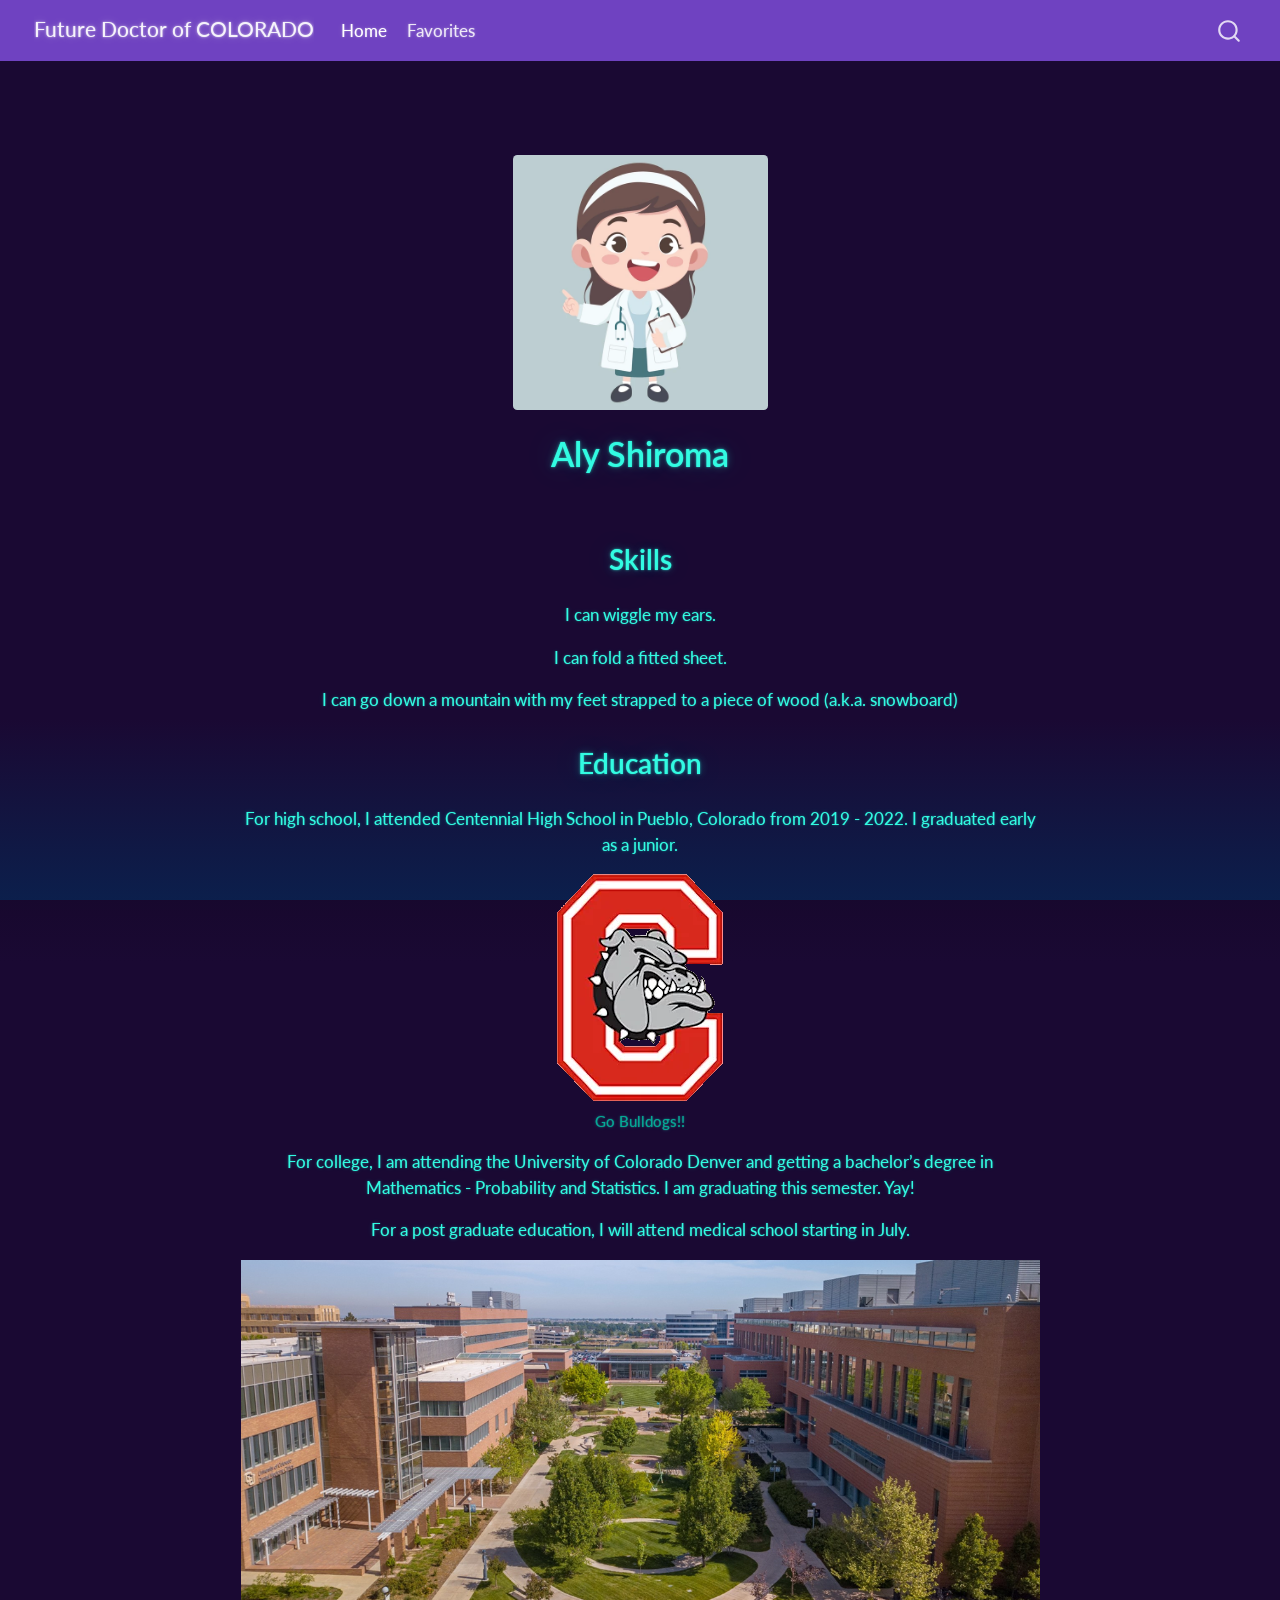
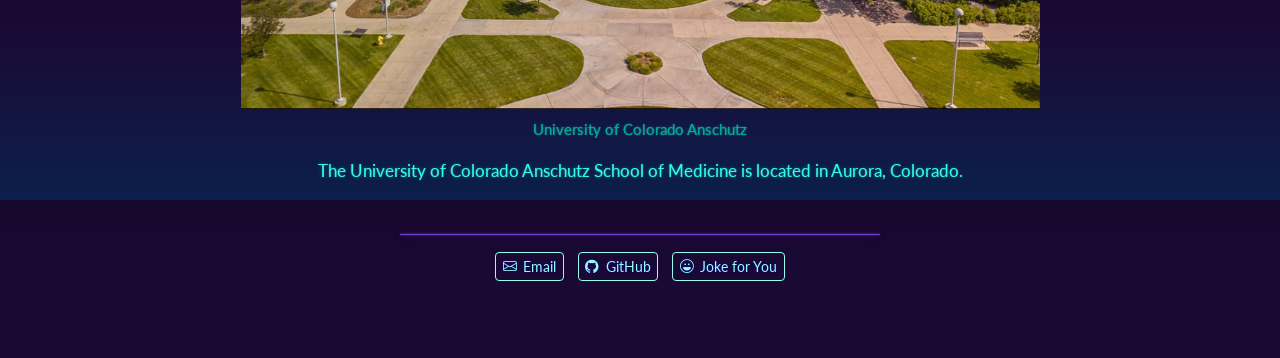
<file: docs/index.html>
<!DOCTYPE html>
<html xmlns="http://www.w3.org/1999/xhtml" lang="en" xml:lang="en"><head>

<meta charset="utf-8">
<meta name="generator" content="quarto-1.8.23">

<meta name="viewport" content="width=device-width, initial-scale=1.0, user-scalable=yes">


<title>Aly Shiroma – Future Doctor of COLORADO</title>
<style>
code{white-space: pre-wrap;}
span.smallcaps{font-variant: small-caps;}
div.columns{display: flex; gap: min(4vw, 1.5em);}
div.column{flex: auto; overflow-x: auto;}
div.hanging-indent{margin-left: 1.5em; text-indent: -1.5em;}
ul.task-list{list-style: none;}
ul.task-list li input[type="checkbox"] {
  width: 0.8em;
  margin: 0 0.8em 0.2em -1em; /* quarto-specific, see https://github.com/quarto-dev/quarto-cli/issues/4556 */ 
  vertical-align: middle;
}
</style>


<script src="site_libs/quarto-nav/quarto-nav.js"></script>
<script src="site_libs/quarto-nav/headroom.min.js"></script>
<script src="site_libs/clipboard/clipboard.min.js"></script>
<script src="site_libs/quarto-search/autocomplete.umd.js"></script>
<script src="site_libs/quarto-search/fuse.min.js"></script>
<script src="site_libs/quarto-search/quarto-search.js"></script>
<meta name="quarto:offset" content="./">
<script src="site_libs/quarto-html/quarto.js" type="module"></script>
<script src="site_libs/quarto-html/tabsets/tabsets.js" type="module"></script>
<script src="site_libs/quarto-html/axe/axe-check.js" type="module"></script>
<script src="site_libs/quarto-html/popper.min.js"></script>
<script src="site_libs/quarto-html/tippy.umd.min.js"></script>
<link href="site_libs/quarto-html/tippy.css" rel="stylesheet">
<link href="site_libs/quarto-html/quarto-syntax-highlighting-dark-6f6599830d51be977da3b6af758f8eff.css" rel="stylesheet" id="quarto-text-highlighting-styles">
<script src="site_libs/bootstrap/bootstrap.min.js"></script>
<link href="site_libs/bootstrap/bootstrap-icons.css" rel="stylesheet">
<link href="site_libs/bootstrap/bootstrap-2c7344cc61d58b2bd031cd568d6587a8.min.css" rel="stylesheet" append-hash="true" id="quarto-bootstrap" data-mode="dark">
<script id="quarto-search-options" type="application/json">{
  "location": "navbar",
  "copy-button": false,
  "collapse-after": 3,
  "panel-placement": "end",
  "type": "overlay",
  "limit": 50,
  "keyboard-shortcut": [
    "f",
    "/",
    "s"
  ],
  "show-item-context": false,
  "language": {
    "search-no-results-text": "No results",
    "search-matching-documents-text": "matching documents",
    "search-copy-link-title": "Copy link to search",
    "search-hide-matches-text": "Hide additional matches",
    "search-more-match-text": "more match in this document",
    "search-more-matches-text": "more matches in this document",
    "search-clear-button-title": "Clear",
    "search-text-placeholder": "",
    "search-detached-cancel-button-title": "Cancel",
    "search-submit-button-title": "Submit",
    "search-label": "Search"
  }
}</script>


<link rel="stylesheet" href="styles.css">
</head>

<body class="nav-fixed fullcontent quarto-light">

<div id="quarto-search-results"></div>
  <header id="quarto-header" class="headroom fixed-top">
    <nav class="navbar navbar-expand-lg " data-bs-theme="dark">
      <div class="navbar-container container-fluid">
      <div class="navbar-brand-container mx-auto">
    <a href="./index.html" class="navbar-brand navbar-brand-logo">
    </a>
    <a class="navbar-brand" href="./index.html">
    <span class="navbar-title">Future Doctor of COLORADO</span>
    </a>
  </div>
            <div id="quarto-search" class="" title="Search"></div>
          <button class="navbar-toggler" type="button" data-bs-toggle="collapse" data-bs-target="#navbarCollapse" aria-controls="navbarCollapse" role="menu" aria-expanded="false" aria-label="Toggle navigation" onclick="if (window.quartoToggleHeadroom) { window.quartoToggleHeadroom(); }">
  <span class="navbar-toggler-icon"></span>
</button>
          <div class="collapse navbar-collapse" id="navbarCollapse">
            <ul class="navbar-nav navbar-nav-scroll me-auto">
  <li class="nav-item">
    <a class="nav-link active" href="./index.html" aria-current="page"> 
<span class="menu-text">Home</span></a>
  </li>  
  <li class="nav-item">
    <a class="nav-link" href="./Hobbies.html"> 
<span class="menu-text">Favorites</span></a>
  </li>  
</ul>
          </div> <!-- /navcollapse -->
            <div class="quarto-navbar-tools">
</div>
      </div> <!-- /container-fluid -->
    </nav>
</header>
<!-- content -->
<div id="quarto-content" class="quarto-container page-columns page-rows-contents page-layout-article page-navbar">
<!-- sidebar -->
<!-- margin-sidebar -->
    
<!-- main -->
<div class="quarto-about-jolla">
  <img src="docprofile.png" class="about-image
  rounded " style="width: 15em;">
 <header id="title-block-header" class="quarto-title-block default">
<div class="quarto-title">
<h1 class="title">Aly Shiroma</h1>
</div>
<div class="quarto-title-meta">
  </div>
</header><main class="content" id="quarto-document-content">
<div id="pcc">
<section id="skills" class="level2">
<h2 data-anchor-id="skills">Skills</h2>
<p>I can wiggle my ears.</p>
<p>I can fold a fitted sheet.</p>
<p>I can go down a mountain with my feet strapped to a piece of wood (a.k.a. snowboard)</p>
</section>
<section id="education" class="level2">
<h2 data-anchor-id="education">Education</h2>
<p>For high school, I attended Centennial High School in Pueblo, Colorado from 2019 - 2022. I graduated early as a junior.</p>
<div class="quarto-figure quarto-figure-center">
<figure class="figure">
<p><img src="bulldogs.png" class="img-fluid figure-img"></p>
<figcaption>Go Bulldogs!!</figcaption>
</figure>
</div>
<p>For college, I am attending the University of Colorado Denver and getting a bachelor’s degree in Mathematics - Probability and Statistics. I am graduating this semester. Yay!</p>
<p>For a post graduate education, I will attend medical school starting in July.</p>
<div class="quarto-figure quarto-figure-center">
<figure class="figure">
<p><img src="cuanschutz.png" class="img-fluid figure-img"></p>
<figcaption>University of Colorado Anschutz</figcaption>
</figure>
</div>
<p>The University of Colorado Anschutz School of Medicine is located in Aurora, Colorado.</p>
</section>
</div>


</main> 
  <hr class="about-sep">
   <div class="about-links">
  <a href="mailto:alysia.shiroma@ucdenver.edu" class="about-link" rel="" target="">
    <i class="bi bi-envelope"></i>
     <span class="about-link-text">Email</span>
  </a>
  <a href="https://github.com/aly-shiroma" class="about-link" rel="" target="">
    <i class="bi bi-github"></i>
     <span class="about-link-text">GitHub</span>
  </a>
  <a href="/joke.pdf" class="about-link" rel="" target="">
    <i class="bi bi-emoji-laughing"></i>
     <span class="about-link-text">Joke for You</span>
  </a>
</div>
</div>
 <!-- /main -->
<script id="quarto-html-after-body" type="application/javascript">
  window.document.addEventListener("DOMContentLoaded", function (event) {
    const isCodeAnnotation = (el) => {
      for (const clz of el.classList) {
        if (clz.startsWith('code-annotation-')) {                     
          return true;
        }
      }
      return false;
    }
    const onCopySuccess = function(e) {
      // button target
      const button = e.trigger;
      // don't keep focus
      button.blur();
      // flash "checked"
      button.classList.add('code-copy-button-checked');
      var currentTitle = button.getAttribute("title");
      button.setAttribute("title", "Copied!");
      let tooltip;
      if (window.bootstrap) {
        button.setAttribute("data-bs-toggle", "tooltip");
        button.setAttribute("data-bs-placement", "left");
        button.setAttribute("data-bs-title", "Copied!");
        tooltip = new bootstrap.Tooltip(button, 
          { trigger: "manual", 
            customClass: "code-copy-button-tooltip",
            offset: [0, -8]});
        tooltip.show();    
      }
      setTimeout(function() {
        if (tooltip) {
          tooltip.hide();
          button.removeAttribute("data-bs-title");
          button.removeAttribute("data-bs-toggle");
          button.removeAttribute("data-bs-placement");
        }
        button.setAttribute("title", currentTitle);
        button.classList.remove('code-copy-button-checked');
      }, 1000);
      // clear code selection
      e.clearSelection();
    }
    const getTextToCopy = function(trigger) {
      const outerScaffold = trigger.parentElement.cloneNode(true);
      const codeEl = outerScaffold.querySelector('code');
      for (const childEl of codeEl.children) {
        if (isCodeAnnotation(childEl)) {
          childEl.remove();
        }
      }
      return codeEl.innerText;
    }
    const clipboard = new window.ClipboardJS('.code-copy-button:not([data-in-quarto-modal])', {
      text: getTextToCopy
    });
    clipboard.on('success', onCopySuccess);
    if (window.document.getElementById('quarto-embedded-source-code-modal')) {
      const clipboardModal = new window.ClipboardJS('.code-copy-button[data-in-quarto-modal]', {
        text: getTextToCopy,
        container: window.document.getElementById('quarto-embedded-source-code-modal')
      });
      clipboardModal.on('success', onCopySuccess);
    }
      var localhostRegex = new RegExp(/^(?:http|https):\/\/localhost\:?[0-9]*\//);
      var mailtoRegex = new RegExp(/^mailto:/);
        var filterRegex = new RegExp('/' + window.location.host + '/');
      var isInternal = (href) => {
          return filterRegex.test(href) || localhostRegex.test(href) || mailtoRegex.test(href);
      }
      // Inspect non-navigation links and adorn them if external
     var links = window.document.querySelectorAll('a[href]:not(.nav-link):not(.navbar-brand):not(.toc-action):not(.sidebar-link):not(.sidebar-item-toggle):not(.pagination-link):not(.no-external):not([aria-hidden]):not(.dropdown-item):not(.quarto-navigation-tool):not(.about-link)');
      for (var i=0; i<links.length; i++) {
        const link = links[i];
        if (!isInternal(link.href)) {
          // undo the damage that might have been done by quarto-nav.js in the case of
          // links that we want to consider external
          if (link.dataset.originalHref !== undefined) {
            link.href = link.dataset.originalHref;
          }
        }
      }
    function tippyHover(el, contentFn, onTriggerFn, onUntriggerFn) {
      const config = {
        allowHTML: true,
        maxWidth: 500,
        delay: 100,
        arrow: false,
        appendTo: function(el) {
            return el.parentElement;
        },
        interactive: true,
        interactiveBorder: 10,
        theme: 'quarto',
        placement: 'bottom-start',
      };
      if (contentFn) {
        config.content = contentFn;
      }
      if (onTriggerFn) {
        config.onTrigger = onTriggerFn;
      }
      if (onUntriggerFn) {
        config.onUntrigger = onUntriggerFn;
      }
      window.tippy(el, config); 
    }
    const noterefs = window.document.querySelectorAll('a[role="doc-noteref"]');
    for (var i=0; i<noterefs.length; i++) {
      const ref = noterefs[i];
      tippyHover(ref, function() {
        // use id or data attribute instead here
        let href = ref.getAttribute('data-footnote-href') || ref.getAttribute('href');
        try { href = new URL(href).hash; } catch {}
        const id = href.replace(/^#\/?/, "");
        const note = window.document.getElementById(id);
        if (note) {
          return note.innerHTML;
        } else {
          return "";
        }
      });
    }
    const xrefs = window.document.querySelectorAll('a.quarto-xref');
    const processXRef = (id, note) => {
      // Strip column container classes
      const stripColumnClz = (el) => {
        el.classList.remove("page-full", "page-columns");
        if (el.children) {
          for (const child of el.children) {
            stripColumnClz(child);
          }
        }
      }
      stripColumnClz(note)
      if (id === null || id.startsWith('sec-')) {
        // Special case sections, only their first couple elements
        const container = document.createElement("div");
        if (note.children && note.children.length > 2) {
          container.appendChild(note.children[0].cloneNode(true));
          for (let i = 1; i < note.children.length; i++) {
            const child = note.children[i];
            if (child.tagName === "P" && child.innerText === "") {
              continue;
            } else {
              container.appendChild(child.cloneNode(true));
              break;
            }
          }
          if (window.Quarto?.typesetMath) {
            window.Quarto.typesetMath(container);
          }
          return container.innerHTML
        } else {
          if (window.Quarto?.typesetMath) {
            window.Quarto.typesetMath(note);
          }
          return note.innerHTML;
        }
      } else {
        // Remove any anchor links if they are present
        const anchorLink = note.querySelector('a.anchorjs-link');
        if (anchorLink) {
          anchorLink.remove();
        }
        if (window.Quarto?.typesetMath) {
          window.Quarto.typesetMath(note);
        }
        if (note.classList.contains("callout")) {
          return note.outerHTML;
        } else {
          return note.innerHTML;
        }
      }
    }
    for (var i=0; i<xrefs.length; i++) {
      const xref = xrefs[i];
      tippyHover(xref, undefined, function(instance) {
        instance.disable();
        let url = xref.getAttribute('href');
        let hash = undefined; 
        if (url.startsWith('#')) {
          hash = url;
        } else {
          try { hash = new URL(url).hash; } catch {}
        }
        if (hash) {
          const id = hash.replace(/^#\/?/, "");
          const note = window.document.getElementById(id);
          if (note !== null) {
            try {
              const html = processXRef(id, note.cloneNode(true));
              instance.setContent(html);
            } finally {
              instance.enable();
              instance.show();
            }
          } else {
            // See if we can fetch this
            fetch(url.split('#')[0])
            .then(res => res.text())
            .then(html => {
              const parser = new DOMParser();
              const htmlDoc = parser.parseFromString(html, "text/html");
              const note = htmlDoc.getElementById(id);
              if (note !== null) {
                const html = processXRef(id, note);
                instance.setContent(html);
              } 
            }).finally(() => {
              instance.enable();
              instance.show();
            });
          }
        } else {
          // See if we can fetch a full url (with no hash to target)
          // This is a special case and we should probably do some content thinning / targeting
          fetch(url)
          .then(res => res.text())
          .then(html => {
            const parser = new DOMParser();
            const htmlDoc = parser.parseFromString(html, "text/html");
            const note = htmlDoc.querySelector('main.content');
            if (note !== null) {
              // This should only happen for chapter cross references
              // (since there is no id in the URL)
              // remove the first header
              if (note.children.length > 0 && note.children[0].tagName === "HEADER") {
                note.children[0].remove();
              }
              const html = processXRef(null, note);
              instance.setContent(html);
            } 
          }).finally(() => {
            instance.enable();
            instance.show();
          });
        }
      }, function(instance) {
      });
    }
        let selectedAnnoteEl;
        const selectorForAnnotation = ( cell, annotation) => {
          let cellAttr = 'data-code-cell="' + cell + '"';
          let lineAttr = 'data-code-annotation="' +  annotation + '"';
          const selector = 'span[' + cellAttr + '][' + lineAttr + ']';
          return selector;
        }
        const selectCodeLines = (annoteEl) => {
          const doc = window.document;
          const targetCell = annoteEl.getAttribute("data-target-cell");
          const targetAnnotation = annoteEl.getAttribute("data-target-annotation");
          const annoteSpan = window.document.querySelector(selectorForAnnotation(targetCell, targetAnnotation));
          const lines = annoteSpan.getAttribute("data-code-lines").split(",");
          const lineIds = lines.map((line) => {
            return targetCell + "-" + line;
          })
          let top = null;
          let height = null;
          let parent = null;
          if (lineIds.length > 0) {
              //compute the position of the single el (top and bottom and make a div)
              const el = window.document.getElementById(lineIds[0]);
              top = el.offsetTop;
              height = el.offsetHeight;
              parent = el.parentElement.parentElement;
            if (lineIds.length > 1) {
              const lastEl = window.document.getElementById(lineIds[lineIds.length - 1]);
              const bottom = lastEl.offsetTop + lastEl.offsetHeight;
              height = bottom - top;
            }
            if (top !== null && height !== null && parent !== null) {
              // cook up a div (if necessary) and position it 
              let div = window.document.getElementById("code-annotation-line-highlight");
              if (div === null) {
                div = window.document.createElement("div");
                div.setAttribute("id", "code-annotation-line-highlight");
                div.style.position = 'absolute';
                parent.appendChild(div);
              }
              div.style.top = top - 2 + "px";
              div.style.height = height + 4 + "px";
              div.style.left = 0;
              let gutterDiv = window.document.getElementById("code-annotation-line-highlight-gutter");
              if (gutterDiv === null) {
                gutterDiv = window.document.createElement("div");
                gutterDiv.setAttribute("id", "code-annotation-line-highlight-gutter");
                gutterDiv.style.position = 'absolute';
                const codeCell = window.document.getElementById(targetCell);
                const gutter = codeCell.querySelector('.code-annotation-gutter');
                gutter.appendChild(gutterDiv);
              }
              gutterDiv.style.top = top - 2 + "px";
              gutterDiv.style.height = height + 4 + "px";
            }
            selectedAnnoteEl = annoteEl;
          }
        };
        const unselectCodeLines = () => {
          const elementsIds = ["code-annotation-line-highlight", "code-annotation-line-highlight-gutter"];
          elementsIds.forEach((elId) => {
            const div = window.document.getElementById(elId);
            if (div) {
              div.remove();
            }
          });
          selectedAnnoteEl = undefined;
        };
          // Handle positioning of the toggle
      window.addEventListener(
        "resize",
        throttle(() => {
          elRect = undefined;
          if (selectedAnnoteEl) {
            selectCodeLines(selectedAnnoteEl);
          }
        }, 10)
      );
      function throttle(fn, ms) {
      let throttle = false;
      let timer;
        return (...args) => {
          if(!throttle) { // first call gets through
              fn.apply(this, args);
              throttle = true;
          } else { // all the others get throttled
              if(timer) clearTimeout(timer); // cancel #2
              timer = setTimeout(() => {
                fn.apply(this, args);
                timer = throttle = false;
              }, ms);
          }
        };
      }
        // Attach click handler to the DT
        const annoteDls = window.document.querySelectorAll('dt[data-target-cell]');
        for (const annoteDlNode of annoteDls) {
          annoteDlNode.addEventListener('click', (event) => {
            const clickedEl = event.target;
            if (clickedEl !== selectedAnnoteEl) {
              unselectCodeLines();
              const activeEl = window.document.querySelector('dt[data-target-cell].code-annotation-active');
              if (activeEl) {
                activeEl.classList.remove('code-annotation-active');
              }
              selectCodeLines(clickedEl);
              clickedEl.classList.add('code-annotation-active');
            } else {
              // Unselect the line
              unselectCodeLines();
              clickedEl.classList.remove('code-annotation-active');
            }
          });
        }
    const findCites = (el) => {
      const parentEl = el.parentElement;
      if (parentEl) {
        const cites = parentEl.dataset.cites;
        if (cites) {
          return {
            el,
            cites: cites.split(' ')
          };
        } else {
          return findCites(el.parentElement)
        }
      } else {
        return undefined;
      }
    };
    var bibliorefs = window.document.querySelectorAll('a[role="doc-biblioref"]');
    for (var i=0; i<bibliorefs.length; i++) {
      const ref = bibliorefs[i];
      const citeInfo = findCites(ref);
      if (citeInfo) {
        tippyHover(citeInfo.el, function() {
          var popup = window.document.createElement('div');
          citeInfo.cites.forEach(function(cite) {
            var citeDiv = window.document.createElement('div');
            citeDiv.classList.add('hanging-indent');
            citeDiv.classList.add('csl-entry');
            var biblioDiv = window.document.getElementById('ref-' + cite);
            if (biblioDiv) {
              citeDiv.innerHTML = biblioDiv.innerHTML;
            }
            popup.appendChild(citeDiv);
          });
          return popup.innerHTML;
        });
      }
    }
  });
  </script>
</div> <!-- /content -->




</body></html>
</file>
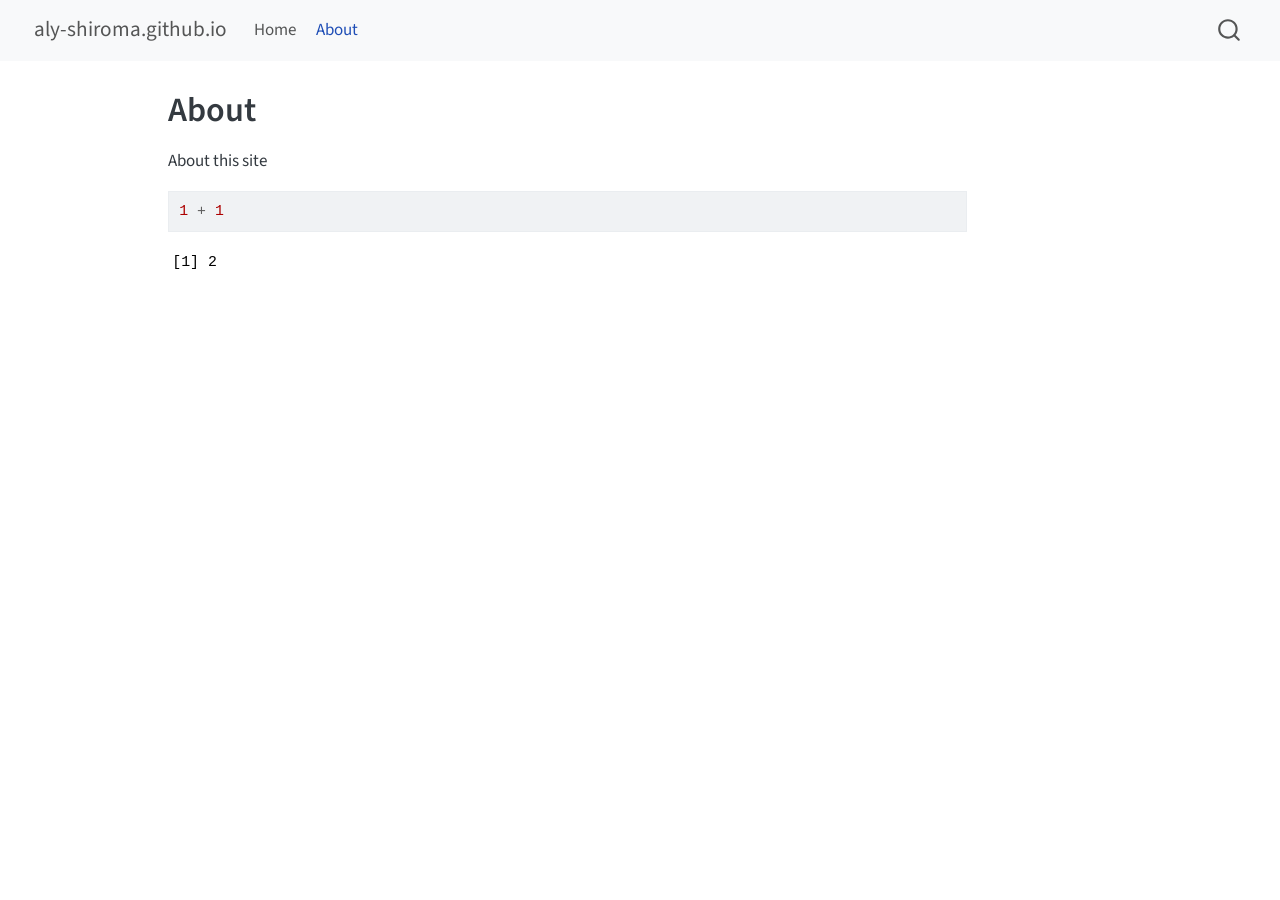
<file: docs/about.html>
<!DOCTYPE html>
<html xmlns="http://www.w3.org/1999/xhtml" lang="en" xml:lang="en"><head>

<meta charset="utf-8">
<meta name="generator" content="quarto-1.8.23">

<meta name="viewport" content="width=device-width, initial-scale=1.0, user-scalable=yes">


<title>About – aly-shiroma.github.io</title>
<style>
code{white-space: pre-wrap;}
span.smallcaps{font-variant: small-caps;}
div.columns{display: flex; gap: min(4vw, 1.5em);}
div.column{flex: auto; overflow-x: auto;}
div.hanging-indent{margin-left: 1.5em; text-indent: -1.5em;}
ul.task-list{list-style: none;}
ul.task-list li input[type="checkbox"] {
  width: 0.8em;
  margin: 0 0.8em 0.2em -1em; /* quarto-specific, see https://github.com/quarto-dev/quarto-cli/issues/4556 */ 
  vertical-align: middle;
}
/* CSS for syntax highlighting */
html { -webkit-text-size-adjust: 100%; }
pre > code.sourceCode { white-space: pre; position: relative; }
pre > code.sourceCode > span { display: inline-block; line-height: 1.25; }
pre > code.sourceCode > span:empty { height: 1.2em; }
.sourceCode { overflow: visible; }
code.sourceCode > span { color: inherit; text-decoration: inherit; }
div.sourceCode { margin: 1em 0; }
pre.sourceCode { margin: 0; }
@media screen {
div.sourceCode { overflow: auto; }
}
@media print {
pre > code.sourceCode { white-space: pre-wrap; }
pre > code.sourceCode > span { text-indent: -5em; padding-left: 5em; }
}
pre.numberSource code
  { counter-reset: source-line 0; }
pre.numberSource code > span
  { position: relative; left: -4em; counter-increment: source-line; }
pre.numberSource code > span > a:first-child::before
  { content: counter(source-line);
    position: relative; left: -1em; text-align: right; vertical-align: baseline;
    border: none; display: inline-block;
    -webkit-touch-callout: none; -webkit-user-select: none;
    -khtml-user-select: none; -moz-user-select: none;
    -ms-user-select: none; user-select: none;
    padding: 0 4px; width: 4em;
  }
pre.numberSource { margin-left: 3em;  padding-left: 4px; }
div.sourceCode
  {   }
@media screen {
pre > code.sourceCode > span > a:first-child::before { text-decoration: underline; }
}
</style>


<script src="site_libs/quarto-nav/quarto-nav.js"></script>
<script src="site_libs/quarto-nav/headroom.min.js"></script>
<script src="site_libs/clipboard/clipboard.min.js"></script>
<script src="site_libs/quarto-search/autocomplete.umd.js"></script>
<script src="site_libs/quarto-search/fuse.min.js"></script>
<script src="site_libs/quarto-search/quarto-search.js"></script>
<meta name="quarto:offset" content="./">
<script src="site_libs/quarto-html/quarto.js" type="module"></script>
<script src="site_libs/quarto-html/tabsets/tabsets.js" type="module"></script>
<script src="site_libs/quarto-html/axe/axe-check.js" type="module"></script>
<script src="site_libs/quarto-html/popper.min.js"></script>
<script src="site_libs/quarto-html/tippy.umd.min.js"></script>
<script src="site_libs/quarto-html/anchor.min.js"></script>
<link href="site_libs/quarto-html/tippy.css" rel="stylesheet">
<link href="site_libs/quarto-html/quarto-syntax-highlighting-1fe81d0376b2c50856e68e651e390326.css" rel="stylesheet" id="quarto-text-highlighting-styles">
<script src="site_libs/bootstrap/bootstrap.min.js"></script>
<link href="site_libs/bootstrap/bootstrap-icons.css" rel="stylesheet">
<link href="site_libs/bootstrap/bootstrap-5b4ad623e5705c0698d39aec6f10cf02.min.css" rel="stylesheet" append-hash="true" id="quarto-bootstrap" data-mode="light">
<script id="quarto-search-options" type="application/json">{
  "location": "navbar",
  "copy-button": false,
  "collapse-after": 3,
  "panel-placement": "end",
  "type": "overlay",
  "limit": 50,
  "keyboard-shortcut": [
    "f",
    "/",
    "s"
  ],
  "show-item-context": false,
  "language": {
    "search-no-results-text": "No results",
    "search-matching-documents-text": "matching documents",
    "search-copy-link-title": "Copy link to search",
    "search-hide-matches-text": "Hide additional matches",
    "search-more-match-text": "more match in this document",
    "search-more-matches-text": "more matches in this document",
    "search-clear-button-title": "Clear",
    "search-text-placeholder": "",
    "search-detached-cancel-button-title": "Cancel",
    "search-submit-button-title": "Submit",
    "search-label": "Search"
  }
}</script>


<link rel="stylesheet" href="styles.css">
</head>

<body class="nav-fixed quarto-light">

<div id="quarto-search-results"></div>
  <header id="quarto-header" class="headroom fixed-top">
    <nav class="navbar navbar-expand-lg " data-bs-theme="dark">
      <div class="navbar-container container-fluid">
      <div class="navbar-brand-container mx-auto">
    <a href="./index.html" class="navbar-brand navbar-brand-logo">
    </a>
    <a class="navbar-brand" href="./index.html">
    <span class="navbar-title">aly-shiroma.github.io</span>
    </a>
  </div>
            <div id="quarto-search" class="" title="Search"></div>
          <button class="navbar-toggler" type="button" data-bs-toggle="collapse" data-bs-target="#navbarCollapse" aria-controls="navbarCollapse" role="menu" aria-expanded="false" aria-label="Toggle navigation" onclick="if (window.quartoToggleHeadroom) { window.quartoToggleHeadroom(); }">
  <span class="navbar-toggler-icon"></span>
</button>
          <div class="collapse navbar-collapse" id="navbarCollapse">
            <ul class="navbar-nav navbar-nav-scroll me-auto">
  <li class="nav-item">
    <a class="nav-link" href="./index.html"> 
<span class="menu-text">Home</span></a>
  </li>  
  <li class="nav-item">
    <a class="nav-link active" href="./about.html" aria-current="page"> 
<span class="menu-text">About</span></a>
  </li>  
</ul>
          </div> <!-- /navcollapse -->
            <div class="quarto-navbar-tools">
</div>
      </div> <!-- /container-fluid -->
    </nav>
</header>
<!-- content -->
<div id="quarto-content" class="quarto-container page-columns page-rows-contents page-layout-article page-navbar">
<!-- sidebar -->
<!-- margin-sidebar -->
    <div id="quarto-margin-sidebar" class="sidebar margin-sidebar zindex-bottom">
        
    </div>
<!-- main -->
<main class="content" id="quarto-document-content">

<header id="title-block-header" class="quarto-title-block default">
<div class="quarto-title">
<h1 class="title">About</h1>
</div>



<div class="quarto-title-meta">

    
  
    
  </div>
  


</header>


<p>About this site</p>
<div class="cell">
<div class="code-copy-outer-scaffold"><div class="sourceCode cell-code" id="cb1"><pre class="sourceCode r code-with-copy"><code class="sourceCode r"><span id="cb1-1"><a href="#cb1-1" aria-hidden="true" tabindex="-1"></a><span class="dv">1</span> <span class="sc">+</span> <span class="dv">1</span></span></code></pre></div><button title="Copy to Clipboard" class="code-copy-button"><i class="bi"></i></button></div>
<div class="cell-output cell-output-stdout">
<pre><code>[1] 2</code></pre>
</div>
</div>



</main> <!-- /main -->
<script id="quarto-html-after-body" type="application/javascript">
  window.document.addEventListener("DOMContentLoaded", function (event) {
    const icon = "";
    const anchorJS = new window.AnchorJS();
    anchorJS.options = {
      placement: 'right',
      icon: icon
    };
    anchorJS.add('.anchored');
    const isCodeAnnotation = (el) => {
      for (const clz of el.classList) {
        if (clz.startsWith('code-annotation-')) {                     
          return true;
        }
      }
      return false;
    }
    const onCopySuccess = function(e) {
      // button target
      const button = e.trigger;
      // don't keep focus
      button.blur();
      // flash "checked"
      button.classList.add('code-copy-button-checked');
      var currentTitle = button.getAttribute("title");
      button.setAttribute("title", "Copied!");
      let tooltip;
      if (window.bootstrap) {
        button.setAttribute("data-bs-toggle", "tooltip");
        button.setAttribute("data-bs-placement", "left");
        button.setAttribute("data-bs-title", "Copied!");
        tooltip = new bootstrap.Tooltip(button, 
          { trigger: "manual", 
            customClass: "code-copy-button-tooltip",
            offset: [0, -8]});
        tooltip.show();    
      }
      setTimeout(function() {
        if (tooltip) {
          tooltip.hide();
          button.removeAttribute("data-bs-title");
          button.removeAttribute("data-bs-toggle");
          button.removeAttribute("data-bs-placement");
        }
        button.setAttribute("title", currentTitle);
        button.classList.remove('code-copy-button-checked');
      }, 1000);
      // clear code selection
      e.clearSelection();
    }
    const getTextToCopy = function(trigger) {
      const outerScaffold = trigger.parentElement.cloneNode(true);
      const codeEl = outerScaffold.querySelector('code');
      for (const childEl of codeEl.children) {
        if (isCodeAnnotation(childEl)) {
          childEl.remove();
        }
      }
      return codeEl.innerText;
    }
    const clipboard = new window.ClipboardJS('.code-copy-button:not([data-in-quarto-modal])', {
      text: getTextToCopy
    });
    clipboard.on('success', onCopySuccess);
    if (window.document.getElementById('quarto-embedded-source-code-modal')) {
      const clipboardModal = new window.ClipboardJS('.code-copy-button[data-in-quarto-modal]', {
        text: getTextToCopy,
        container: window.document.getElementById('quarto-embedded-source-code-modal')
      });
      clipboardModal.on('success', onCopySuccess);
    }
      var localhostRegex = new RegExp(/^(?:http|https):\/\/localhost\:?[0-9]*\//);
      var mailtoRegex = new RegExp(/^mailto:/);
        var filterRegex = new RegExp('/' + window.location.host + '/');
      var isInternal = (href) => {
          return filterRegex.test(href) || localhostRegex.test(href) || mailtoRegex.test(href);
      }
      // Inspect non-navigation links and adorn them if external
     var links = window.document.querySelectorAll('a[href]:not(.nav-link):not(.navbar-brand):not(.toc-action):not(.sidebar-link):not(.sidebar-item-toggle):not(.pagination-link):not(.no-external):not([aria-hidden]):not(.dropdown-item):not(.quarto-navigation-tool):not(.about-link)');
      for (var i=0; i<links.length; i++) {
        const link = links[i];
        if (!isInternal(link.href)) {
          // undo the damage that might have been done by quarto-nav.js in the case of
          // links that we want to consider external
          if (link.dataset.originalHref !== undefined) {
            link.href = link.dataset.originalHref;
          }
        }
      }
    function tippyHover(el, contentFn, onTriggerFn, onUntriggerFn) {
      const config = {
        allowHTML: true,
        maxWidth: 500,
        delay: 100,
        arrow: false,
        appendTo: function(el) {
            return el.parentElement;
        },
        interactive: true,
        interactiveBorder: 10,
        theme: 'quarto',
        placement: 'bottom-start',
      };
      if (contentFn) {
        config.content = contentFn;
      }
      if (onTriggerFn) {
        config.onTrigger = onTriggerFn;
      }
      if (onUntriggerFn) {
        config.onUntrigger = onUntriggerFn;
      }
      window.tippy(el, config); 
    }
    const noterefs = window.document.querySelectorAll('a[role="doc-noteref"]');
    for (var i=0; i<noterefs.length; i++) {
      const ref = noterefs[i];
      tippyHover(ref, function() {
        // use id or data attribute instead here
        let href = ref.getAttribute('data-footnote-href') || ref.getAttribute('href');
        try { href = new URL(href).hash; } catch {}
        const id = href.replace(/^#\/?/, "");
        const note = window.document.getElementById(id);
        if (note) {
          return note.innerHTML;
        } else {
          return "";
        }
      });
    }
    const xrefs = window.document.querySelectorAll('a.quarto-xref');
    const processXRef = (id, note) => {
      // Strip column container classes
      const stripColumnClz = (el) => {
        el.classList.remove("page-full", "page-columns");
        if (el.children) {
          for (const child of el.children) {
            stripColumnClz(child);
          }
        }
      }
      stripColumnClz(note)
      if (id === null || id.startsWith('sec-')) {
        // Special case sections, only their first couple elements
        const container = document.createElement("div");
        if (note.children && note.children.length > 2) {
          container.appendChild(note.children[0].cloneNode(true));
          for (let i = 1; i < note.children.length; i++) {
            const child = note.children[i];
            if (child.tagName === "P" && child.innerText === "") {
              continue;
            } else {
              container.appendChild(child.cloneNode(true));
              break;
            }
          }
          if (window.Quarto?.typesetMath) {
            window.Quarto.typesetMath(container);
          }
          return container.innerHTML
        } else {
          if (window.Quarto?.typesetMath) {
            window.Quarto.typesetMath(note);
          }
          return note.innerHTML;
        }
      } else {
        // Remove any anchor links if they are present
        const anchorLink = note.querySelector('a.anchorjs-link');
        if (anchorLink) {
          anchorLink.remove();
        }
        if (window.Quarto?.typesetMath) {
          window.Quarto.typesetMath(note);
        }
        if (note.classList.contains("callout")) {
          return note.outerHTML;
        } else {
          return note.innerHTML;
        }
      }
    }
    for (var i=0; i<xrefs.length; i++) {
      const xref = xrefs[i];
      tippyHover(xref, undefined, function(instance) {
        instance.disable();
        let url = xref.getAttribute('href');
        let hash = undefined; 
        if (url.startsWith('#')) {
          hash = url;
        } else {
          try { hash = new URL(url).hash; } catch {}
        }
        if (hash) {
          const id = hash.replace(/^#\/?/, "");
          const note = window.document.getElementById(id);
          if (note !== null) {
            try {
              const html = processXRef(id, note.cloneNode(true));
              instance.setContent(html);
            } finally {
              instance.enable();
              instance.show();
            }
          } else {
            // See if we can fetch this
            fetch(url.split('#')[0])
            .then(res => res.text())
            .then(html => {
              const parser = new DOMParser();
              const htmlDoc = parser.parseFromString(html, "text/html");
              const note = htmlDoc.getElementById(id);
              if (note !== null) {
                const html = processXRef(id, note);
                instance.setContent(html);
              } 
            }).finally(() => {
              instance.enable();
              instance.show();
            });
          }
        } else {
          // See if we can fetch a full url (with no hash to target)
          // This is a special case and we should probably do some content thinning / targeting
          fetch(url)
          .then(res => res.text())
          .then(html => {
            const parser = new DOMParser();
            const htmlDoc = parser.parseFromString(html, "text/html");
            const note = htmlDoc.querySelector('main.content');
            if (note !== null) {
              // This should only happen for chapter cross references
              // (since there is no id in the URL)
              // remove the first header
              if (note.children.length > 0 && note.children[0].tagName === "HEADER") {
                note.children[0].remove();
              }
              const html = processXRef(null, note);
              instance.setContent(html);
            } 
          }).finally(() => {
            instance.enable();
            instance.show();
          });
        }
      }, function(instance) {
      });
    }
        let selectedAnnoteEl;
        const selectorForAnnotation = ( cell, annotation) => {
          let cellAttr = 'data-code-cell="' + cell + '"';
          let lineAttr = 'data-code-annotation="' +  annotation + '"';
          const selector = 'span[' + cellAttr + '][' + lineAttr + ']';
          return selector;
        }
        const selectCodeLines = (annoteEl) => {
          const doc = window.document;
          const targetCell = annoteEl.getAttribute("data-target-cell");
          const targetAnnotation = annoteEl.getAttribute("data-target-annotation");
          const annoteSpan = window.document.querySelector(selectorForAnnotation(targetCell, targetAnnotation));
          const lines = annoteSpan.getAttribute("data-code-lines").split(",");
          const lineIds = lines.map((line) => {
            return targetCell + "-" + line;
          })
          let top = null;
          let height = null;
          let parent = null;
          if (lineIds.length > 0) {
              //compute the position of the single el (top and bottom and make a div)
              const el = window.document.getElementById(lineIds[0]);
              top = el.offsetTop;
              height = el.offsetHeight;
              parent = el.parentElement.parentElement;
            if (lineIds.length > 1) {
              const lastEl = window.document.getElementById(lineIds[lineIds.length - 1]);
              const bottom = lastEl.offsetTop + lastEl.offsetHeight;
              height = bottom - top;
            }
            if (top !== null && height !== null && parent !== null) {
              // cook up a div (if necessary) and position it 
              let div = window.document.getElementById("code-annotation-line-highlight");
              if (div === null) {
                div = window.document.createElement("div");
                div.setAttribute("id", "code-annotation-line-highlight");
                div.style.position = 'absolute';
                parent.appendChild(div);
              }
              div.style.top = top - 2 + "px";
              div.style.height = height + 4 + "px";
              div.style.left = 0;
              let gutterDiv = window.document.getElementById("code-annotation-line-highlight-gutter");
              if (gutterDiv === null) {
                gutterDiv = window.document.createElement("div");
                gutterDiv.setAttribute("id", "code-annotation-line-highlight-gutter");
                gutterDiv.style.position = 'absolute';
                const codeCell = window.document.getElementById(targetCell);
                const gutter = codeCell.querySelector('.code-annotation-gutter');
                gutter.appendChild(gutterDiv);
              }
              gutterDiv.style.top = top - 2 + "px";
              gutterDiv.style.height = height + 4 + "px";
            }
            selectedAnnoteEl = annoteEl;
          }
        };
        const unselectCodeLines = () => {
          const elementsIds = ["code-annotation-line-highlight", "code-annotation-line-highlight-gutter"];
          elementsIds.forEach((elId) => {
            const div = window.document.getElementById(elId);
            if (div) {
              div.remove();
            }
          });
          selectedAnnoteEl = undefined;
        };
          // Handle positioning of the toggle
      window.addEventListener(
        "resize",
        throttle(() => {
          elRect = undefined;
          if (selectedAnnoteEl) {
            selectCodeLines(selectedAnnoteEl);
          }
        }, 10)
      );
      function throttle(fn, ms) {
      let throttle = false;
      let timer;
        return (...args) => {
          if(!throttle) { // first call gets through
              fn.apply(this, args);
              throttle = true;
          } else { // all the others get throttled
              if(timer) clearTimeout(timer); // cancel #2
              timer = setTimeout(() => {
                fn.apply(this, args);
                timer = throttle = false;
              }, ms);
          }
        };
      }
        // Attach click handler to the DT
        const annoteDls = window.document.querySelectorAll('dt[data-target-cell]');
        for (const annoteDlNode of annoteDls) {
          annoteDlNode.addEventListener('click', (event) => {
            const clickedEl = event.target;
            if (clickedEl !== selectedAnnoteEl) {
              unselectCodeLines();
              const activeEl = window.document.querySelector('dt[data-target-cell].code-annotation-active');
              if (activeEl) {
                activeEl.classList.remove('code-annotation-active');
              }
              selectCodeLines(clickedEl);
              clickedEl.classList.add('code-annotation-active');
            } else {
              // Unselect the line
              unselectCodeLines();
              clickedEl.classList.remove('code-annotation-active');
            }
          });
        }
    const findCites = (el) => {
      const parentEl = el.parentElement;
      if (parentEl) {
        const cites = parentEl.dataset.cites;
        if (cites) {
          return {
            el,
            cites: cites.split(' ')
          };
        } else {
          return findCites(el.parentElement)
        }
      } else {
        return undefined;
      }
    };
    var bibliorefs = window.document.querySelectorAll('a[role="doc-biblioref"]');
    for (var i=0; i<bibliorefs.length; i++) {
      const ref = bibliorefs[i];
      const citeInfo = findCites(ref);
      if (citeInfo) {
        tippyHover(citeInfo.el, function() {
          var popup = window.document.createElement('div');
          citeInfo.cites.forEach(function(cite) {
            var citeDiv = window.document.createElement('div');
            citeDiv.classList.add('hanging-indent');
            citeDiv.classList.add('csl-entry');
            var biblioDiv = window.document.getElementById('ref-' + cite);
            if (biblioDiv) {
              citeDiv.innerHTML = biblioDiv.innerHTML;
            }
            popup.appendChild(citeDiv);
          });
          return popup.innerHTML;
        });
      }
    }
  });
  </script>
</div> <!-- /content -->




</body></html>
</file>
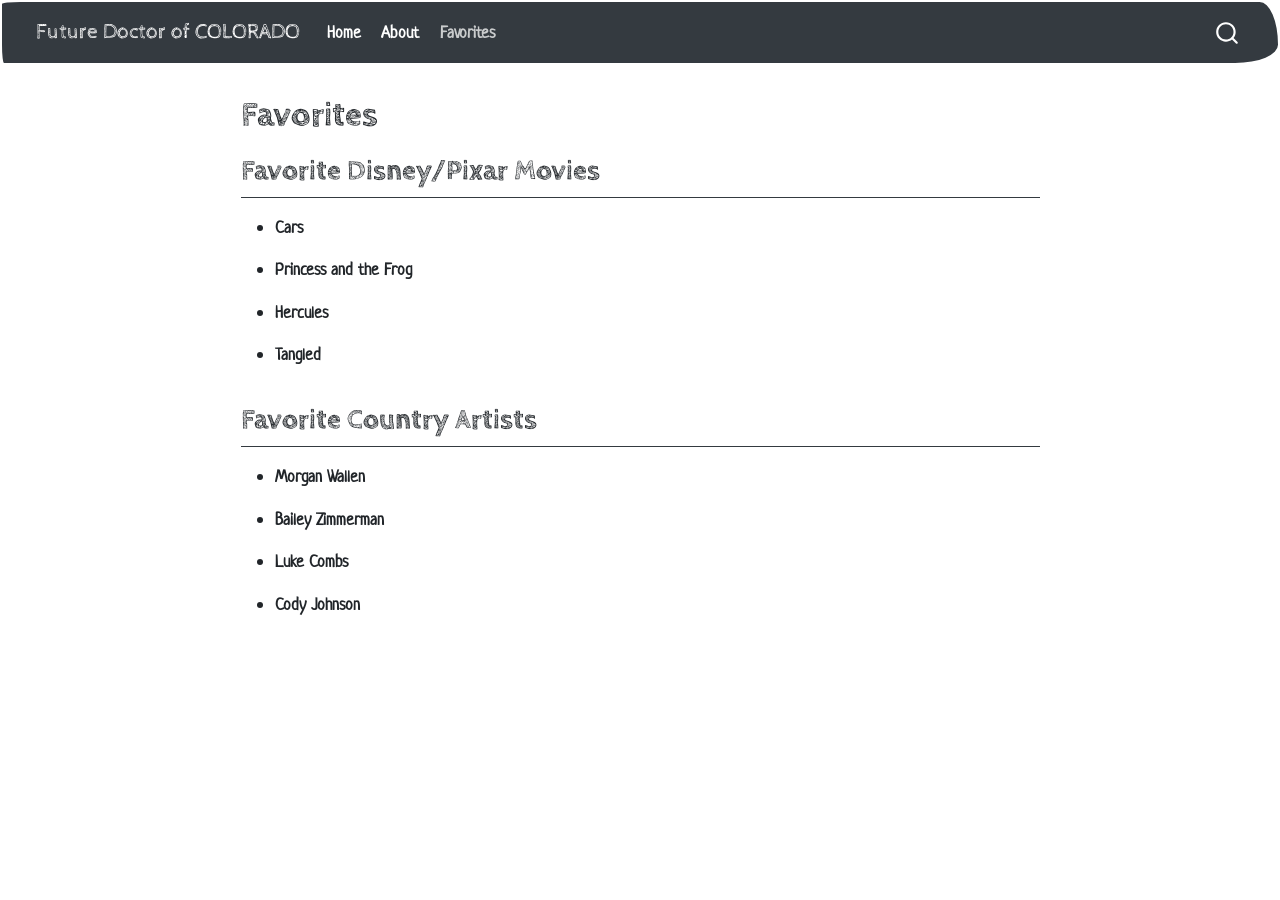
<file: docs/Favorites.html>
<!DOCTYPE html>
<html xmlns="http://www.w3.org/1999/xhtml" lang="en" xml:lang="en"><head>

<meta charset="utf-8">
<meta name="generator" content="quarto-1.8.23">

<meta name="viewport" content="width=device-width, initial-scale=1.0, user-scalable=yes">


<title>Favorites – Future Doctor of COLORADO</title>
<style>
code{white-space: pre-wrap;}
span.smallcaps{font-variant: small-caps;}
div.columns{display: flex; gap: min(4vw, 1.5em);}
div.column{flex: auto; overflow-x: auto;}
div.hanging-indent{margin-left: 1.5em; text-indent: -1.5em;}
ul.task-list{list-style: none;}
ul.task-list li input[type="checkbox"] {
  width: 0.8em;
  margin: 0 0.8em 0.2em -1em; /* quarto-specific, see https://github.com/quarto-dev/quarto-cli/issues/4556 */ 
  vertical-align: middle;
}
</style>


<script src="site_libs/quarto-nav/quarto-nav.js"></script>
<script src="site_libs/quarto-nav/headroom.min.js"></script>
<script src="site_libs/clipboard/clipboard.min.js"></script>
<script src="site_libs/quarto-search/autocomplete.umd.js"></script>
<script src="site_libs/quarto-search/fuse.min.js"></script>
<script src="site_libs/quarto-search/quarto-search.js"></script>
<meta name="quarto:offset" content="./">
<script src="site_libs/quarto-html/quarto.js" type="module"></script>
<script src="site_libs/quarto-html/tabsets/tabsets.js" type="module"></script>
<script src="site_libs/quarto-html/axe/axe-check.js" type="module"></script>
<script src="site_libs/quarto-html/popper.min.js"></script>
<script src="site_libs/quarto-html/tippy.umd.min.js"></script>
<script src="site_libs/quarto-html/anchor.min.js"></script>
<link href="site_libs/quarto-html/tippy.css" rel="stylesheet">
<link href="site_libs/quarto-html/quarto-syntax-highlighting-1fe81d0376b2c50856e68e651e390326.css" rel="stylesheet" id="quarto-text-highlighting-styles">
<script src="site_libs/bootstrap/bootstrap.min.js"></script>
<link href="site_libs/bootstrap/bootstrap-icons.css" rel="stylesheet">
<link href="site_libs/bootstrap/bootstrap-f3761b0de5a6cb471f3a8c72ce624e04.min.css" rel="stylesheet" append-hash="true" id="quarto-bootstrap" data-mode="light">
<script id="quarto-search-options" type="application/json">{
  "location": "navbar",
  "copy-button": false,
  "collapse-after": 3,
  "panel-placement": "end",
  "type": "overlay",
  "limit": 50,
  "keyboard-shortcut": [
    "f",
    "/",
    "s"
  ],
  "show-item-context": false,
  "language": {
    "search-no-results-text": "No results",
    "search-matching-documents-text": "matching documents",
    "search-copy-link-title": "Copy link to search",
    "search-hide-matches-text": "Hide additional matches",
    "search-more-match-text": "more match in this document",
    "search-more-matches-text": "more matches in this document",
    "search-clear-button-title": "Clear",
    "search-text-placeholder": "",
    "search-detached-cancel-button-title": "Cancel",
    "search-submit-button-title": "Submit",
    "search-label": "Search"
  }
}</script>


</head>

<body class="nav-fixed fullcontent quarto-light">

<div id="quarto-search-results"></div>
  <header id="quarto-header" class="headroom fixed-top">
    <nav class="navbar navbar-expand-lg " data-bs-theme="dark">
      <div class="navbar-container container-fluid">
      <div class="navbar-brand-container mx-auto">
    <a href="./index.html" class="navbar-brand navbar-brand-logo">
    </a>
    <a class="navbar-brand" href="./index.html">
    <span class="navbar-title">Future Doctor of COLORADO</span>
    </a>
  </div>
            <div id="quarto-search" class="" title="Search"></div>
          <button class="navbar-toggler" type="button" data-bs-toggle="collapse" data-bs-target="#navbarCollapse" aria-controls="navbarCollapse" role="menu" aria-expanded="false" aria-label="Toggle navigation" onclick="if (window.quartoToggleHeadroom) { window.quartoToggleHeadroom(); }">
  <span class="navbar-toggler-icon"></span>
</button>
          <div class="collapse navbar-collapse" id="navbarCollapse">
            <ul class="navbar-nav navbar-nav-scroll me-auto">
  <li class="nav-item">
    <a class="nav-link" href="./index.html"> 
<span class="menu-text">Home</span></a>
  </li>  
  <li class="nav-item">
    <a class="nav-link" href="./about.html"> 
<span class="menu-text">About</span></a>
  </li>  
  <li class="nav-item">
    <a class="nav-link active" href="./Favorites.html" aria-current="page"> 
<span class="menu-text">Favorites</span></a>
  </li>  
</ul>
          </div> <!-- /navcollapse -->
            <div class="quarto-navbar-tools">
</div>
      </div> <!-- /container-fluid -->
    </nav>
</header>
<!-- content -->
<div id="quarto-content" class="quarto-container page-columns page-rows-contents page-layout-article page-navbar">
<!-- sidebar -->
<!-- margin-sidebar -->
    
<!-- main -->
<main class="content" id="quarto-document-content">

<header id="title-block-header" class="quarto-title-block default">
<div class="quarto-title">
<h1 class="title">Favorites</h1>
</div>



<div class="quarto-title-meta">

    
  
    
  </div>
  


</header>


<section id="favorite-disneypixar-movies" class="level2">
<h2 class="anchored" data-anchor-id="favorite-disneypixar-movies">Favorite Disney/Pixar Movies</h2>
<ul>
<li><p>Cars</p></li>
<li><p>Princess and the Frog</p></li>
<li><p>Hercules</p></li>
<li><p>Tangled</p></li>
</ul>
</section>
<section id="favorite-country-artists" class="level2">
<h2 class="anchored" data-anchor-id="favorite-country-artists">Favorite Country Artists</h2>
<ul>
<li><p>Morgan Wallen</p></li>
<li><p>Bailey Zimmerman</p></li>
<li><p>Luke Combs</p></li>
<li><p>Cody Johnson</p></li>
</ul>


</section>

</main> <!-- /main -->
<script id="quarto-html-after-body" type="application/javascript">
  window.document.addEventListener("DOMContentLoaded", function (event) {
    const icon = "";
    const anchorJS = new window.AnchorJS();
    anchorJS.options = {
      placement: 'right',
      icon: icon
    };
    anchorJS.add('.anchored');
    const isCodeAnnotation = (el) => {
      for (const clz of el.classList) {
        if (clz.startsWith('code-annotation-')) {                     
          return true;
        }
      }
      return false;
    }
    const onCopySuccess = function(e) {
      // button target
      const button = e.trigger;
      // don't keep focus
      button.blur();
      // flash "checked"
      button.classList.add('code-copy-button-checked');
      var currentTitle = button.getAttribute("title");
      button.setAttribute("title", "Copied!");
      let tooltip;
      if (window.bootstrap) {
        button.setAttribute("data-bs-toggle", "tooltip");
        button.setAttribute("data-bs-placement", "left");
        button.setAttribute("data-bs-title", "Copied!");
        tooltip = new bootstrap.Tooltip(button, 
          { trigger: "manual", 
            customClass: "code-copy-button-tooltip",
            offset: [0, -8]});
        tooltip.show();    
      }
      setTimeout(function() {
        if (tooltip) {
          tooltip.hide();
          button.removeAttribute("data-bs-title");
          button.removeAttribute("data-bs-toggle");
          button.removeAttribute("data-bs-placement");
        }
        button.setAttribute("title", currentTitle);
        button.classList.remove('code-copy-button-checked');
      }, 1000);
      // clear code selection
      e.clearSelection();
    }
    const getTextToCopy = function(trigger) {
      const outerScaffold = trigger.parentElement.cloneNode(true);
      const codeEl = outerScaffold.querySelector('code');
      for (const childEl of codeEl.children) {
        if (isCodeAnnotation(childEl)) {
          childEl.remove();
        }
      }
      return codeEl.innerText;
    }
    const clipboard = new window.ClipboardJS('.code-copy-button:not([data-in-quarto-modal])', {
      text: getTextToCopy
    });
    clipboard.on('success', onCopySuccess);
    if (window.document.getElementById('quarto-embedded-source-code-modal')) {
      const clipboardModal = new window.ClipboardJS('.code-copy-button[data-in-quarto-modal]', {
        text: getTextToCopy,
        container: window.document.getElementById('quarto-embedded-source-code-modal')
      });
      clipboardModal.on('success', onCopySuccess);
    }
      var localhostRegex = new RegExp(/^(?:http|https):\/\/localhost\:?[0-9]*\//);
      var mailtoRegex = new RegExp(/^mailto:/);
        var filterRegex = new RegExp('/' + window.location.host + '/');
      var isInternal = (href) => {
          return filterRegex.test(href) || localhostRegex.test(href) || mailtoRegex.test(href);
      }
      // Inspect non-navigation links and adorn them if external
     var links = window.document.querySelectorAll('a[href]:not(.nav-link):not(.navbar-brand):not(.toc-action):not(.sidebar-link):not(.sidebar-item-toggle):not(.pagination-link):not(.no-external):not([aria-hidden]):not(.dropdown-item):not(.quarto-navigation-tool):not(.about-link)');
      for (var i=0; i<links.length; i++) {
        const link = links[i];
        if (!isInternal(link.href)) {
          // undo the damage that might have been done by quarto-nav.js in the case of
          // links that we want to consider external
          if (link.dataset.originalHref !== undefined) {
            link.href = link.dataset.originalHref;
          }
        }
      }
    function tippyHover(el, contentFn, onTriggerFn, onUntriggerFn) {
      const config = {
        allowHTML: true,
        maxWidth: 500,
        delay: 100,
        arrow: false,
        appendTo: function(el) {
            return el.parentElement;
        },
        interactive: true,
        interactiveBorder: 10,
        theme: 'quarto',
        placement: 'bottom-start',
      };
      if (contentFn) {
        config.content = contentFn;
      }
      if (onTriggerFn) {
        config.onTrigger = onTriggerFn;
      }
      if (onUntriggerFn) {
        config.onUntrigger = onUntriggerFn;
      }
      window.tippy(el, config); 
    }
    const noterefs = window.document.querySelectorAll('a[role="doc-noteref"]');
    for (var i=0; i<noterefs.length; i++) {
      const ref = noterefs[i];
      tippyHover(ref, function() {
        // use id or data attribute instead here
        let href = ref.getAttribute('data-footnote-href') || ref.getAttribute('href');
        try { href = new URL(href).hash; } catch {}
        const id = href.replace(/^#\/?/, "");
        const note = window.document.getElementById(id);
        if (note) {
          return note.innerHTML;
        } else {
          return "";
        }
      });
    }
    const xrefs = window.document.querySelectorAll('a.quarto-xref');
    const processXRef = (id, note) => {
      // Strip column container classes
      const stripColumnClz = (el) => {
        el.classList.remove("page-full", "page-columns");
        if (el.children) {
          for (const child of el.children) {
            stripColumnClz(child);
          }
        }
      }
      stripColumnClz(note)
      if (id === null || id.startsWith('sec-')) {
        // Special case sections, only their first couple elements
        const container = document.createElement("div");
        if (note.children && note.children.length > 2) {
          container.appendChild(note.children[0].cloneNode(true));
          for (let i = 1; i < note.children.length; i++) {
            const child = note.children[i];
            if (child.tagName === "P" && child.innerText === "") {
              continue;
            } else {
              container.appendChild(child.cloneNode(true));
              break;
            }
          }
          if (window.Quarto?.typesetMath) {
            window.Quarto.typesetMath(container);
          }
          return container.innerHTML
        } else {
          if (window.Quarto?.typesetMath) {
            window.Quarto.typesetMath(note);
          }
          return note.innerHTML;
        }
      } else {
        // Remove any anchor links if they are present
        const anchorLink = note.querySelector('a.anchorjs-link');
        if (anchorLink) {
          anchorLink.remove();
        }
        if (window.Quarto?.typesetMath) {
          window.Quarto.typesetMath(note);
        }
        if (note.classList.contains("callout")) {
          return note.outerHTML;
        } else {
          return note.innerHTML;
        }
      }
    }
    for (var i=0; i<xrefs.length; i++) {
      const xref = xrefs[i];
      tippyHover(xref, undefined, function(instance) {
        instance.disable();
        let url = xref.getAttribute('href');
        let hash = undefined; 
        if (url.startsWith('#')) {
          hash = url;
        } else {
          try { hash = new URL(url).hash; } catch {}
        }
        if (hash) {
          const id = hash.replace(/^#\/?/, "");
          const note = window.document.getElementById(id);
          if (note !== null) {
            try {
              const html = processXRef(id, note.cloneNode(true));
              instance.setContent(html);
            } finally {
              instance.enable();
              instance.show();
            }
          } else {
            // See if we can fetch this
            fetch(url.split('#')[0])
            .then(res => res.text())
            .then(html => {
              const parser = new DOMParser();
              const htmlDoc = parser.parseFromString(html, "text/html");
              const note = htmlDoc.getElementById(id);
              if (note !== null) {
                const html = processXRef(id, note);
                instance.setContent(html);
              } 
            }).finally(() => {
              instance.enable();
              instance.show();
            });
          }
        } else {
          // See if we can fetch a full url (with no hash to target)
          // This is a special case and we should probably do some content thinning / targeting
          fetch(url)
          .then(res => res.text())
          .then(html => {
            const parser = new DOMParser();
            const htmlDoc = parser.parseFromString(html, "text/html");
            const note = htmlDoc.querySelector('main.content');
            if (note !== null) {
              // This should only happen for chapter cross references
              // (since there is no id in the URL)
              // remove the first header
              if (note.children.length > 0 && note.children[0].tagName === "HEADER") {
                note.children[0].remove();
              }
              const html = processXRef(null, note);
              instance.setContent(html);
            } 
          }).finally(() => {
            instance.enable();
            instance.show();
          });
        }
      }, function(instance) {
      });
    }
        let selectedAnnoteEl;
        const selectorForAnnotation = ( cell, annotation) => {
          let cellAttr = 'data-code-cell="' + cell + '"';
          let lineAttr = 'data-code-annotation="' +  annotation + '"';
          const selector = 'span[' + cellAttr + '][' + lineAttr + ']';
          return selector;
        }
        const selectCodeLines = (annoteEl) => {
          const doc = window.document;
          const targetCell = annoteEl.getAttribute("data-target-cell");
          const targetAnnotation = annoteEl.getAttribute("data-target-annotation");
          const annoteSpan = window.document.querySelector(selectorForAnnotation(targetCell, targetAnnotation));
          const lines = annoteSpan.getAttribute("data-code-lines").split(",");
          const lineIds = lines.map((line) => {
            return targetCell + "-" + line;
          })
          let top = null;
          let height = null;
          let parent = null;
          if (lineIds.length > 0) {
              //compute the position of the single el (top and bottom and make a div)
              const el = window.document.getElementById(lineIds[0]);
              top = el.offsetTop;
              height = el.offsetHeight;
              parent = el.parentElement.parentElement;
            if (lineIds.length > 1) {
              const lastEl = window.document.getElementById(lineIds[lineIds.length - 1]);
              const bottom = lastEl.offsetTop + lastEl.offsetHeight;
              height = bottom - top;
            }
            if (top !== null && height !== null && parent !== null) {
              // cook up a div (if necessary) and position it 
              let div = window.document.getElementById("code-annotation-line-highlight");
              if (div === null) {
                div = window.document.createElement("div");
                div.setAttribute("id", "code-annotation-line-highlight");
                div.style.position = 'absolute';
                parent.appendChild(div);
              }
              div.style.top = top - 2 + "px";
              div.style.height = height + 4 + "px";
              div.style.left = 0;
              let gutterDiv = window.document.getElementById("code-annotation-line-highlight-gutter");
              if (gutterDiv === null) {
                gutterDiv = window.document.createElement("div");
                gutterDiv.setAttribute("id", "code-annotation-line-highlight-gutter");
                gutterDiv.style.position = 'absolute';
                const codeCell = window.document.getElementById(targetCell);
                const gutter = codeCell.querySelector('.code-annotation-gutter');
                gutter.appendChild(gutterDiv);
              }
              gutterDiv.style.top = top - 2 + "px";
              gutterDiv.style.height = height + 4 + "px";
            }
            selectedAnnoteEl = annoteEl;
          }
        };
        const unselectCodeLines = () => {
          const elementsIds = ["code-annotation-line-highlight", "code-annotation-line-highlight-gutter"];
          elementsIds.forEach((elId) => {
            const div = window.document.getElementById(elId);
            if (div) {
              div.remove();
            }
          });
          selectedAnnoteEl = undefined;
        };
          // Handle positioning of the toggle
      window.addEventListener(
        "resize",
        throttle(() => {
          elRect = undefined;
          if (selectedAnnoteEl) {
            selectCodeLines(selectedAnnoteEl);
          }
        }, 10)
      );
      function throttle(fn, ms) {
      let throttle = false;
      let timer;
        return (...args) => {
          if(!throttle) { // first call gets through
              fn.apply(this, args);
              throttle = true;
          } else { // all the others get throttled
              if(timer) clearTimeout(timer); // cancel #2
              timer = setTimeout(() => {
                fn.apply(this, args);
                timer = throttle = false;
              }, ms);
          }
        };
      }
        // Attach click handler to the DT
        const annoteDls = window.document.querySelectorAll('dt[data-target-cell]');
        for (const annoteDlNode of annoteDls) {
          annoteDlNode.addEventListener('click', (event) => {
            const clickedEl = event.target;
            if (clickedEl !== selectedAnnoteEl) {
              unselectCodeLines();
              const activeEl = window.document.querySelector('dt[data-target-cell].code-annotation-active');
              if (activeEl) {
                activeEl.classList.remove('code-annotation-active');
              }
              selectCodeLines(clickedEl);
              clickedEl.classList.add('code-annotation-active');
            } else {
              // Unselect the line
              unselectCodeLines();
              clickedEl.classList.remove('code-annotation-active');
            }
          });
        }
    const findCites = (el) => {
      const parentEl = el.parentElement;
      if (parentEl) {
        const cites = parentEl.dataset.cites;
        if (cites) {
          return {
            el,
            cites: cites.split(' ')
          };
        } else {
          return findCites(el.parentElement)
        }
      } else {
        return undefined;
      }
    };
    var bibliorefs = window.document.querySelectorAll('a[role="doc-biblioref"]');
    for (var i=0; i<bibliorefs.length; i++) {
      const ref = bibliorefs[i];
      const citeInfo = findCites(ref);
      if (citeInfo) {
        tippyHover(citeInfo.el, function() {
          var popup = window.document.createElement('div');
          citeInfo.cites.forEach(function(cite) {
            var citeDiv = window.document.createElement('div');
            citeDiv.classList.add('hanging-indent');
            citeDiv.classList.add('csl-entry');
            var biblioDiv = window.document.getElementById('ref-' + cite);
            if (biblioDiv) {
              citeDiv.innerHTML = biblioDiv.innerHTML;
            }
            popup.appendChild(citeDiv);
          });
          return popup.innerHTML;
        });
      }
    }
  });
  </script>
</div> <!-- /content -->




</body></html>
</file>
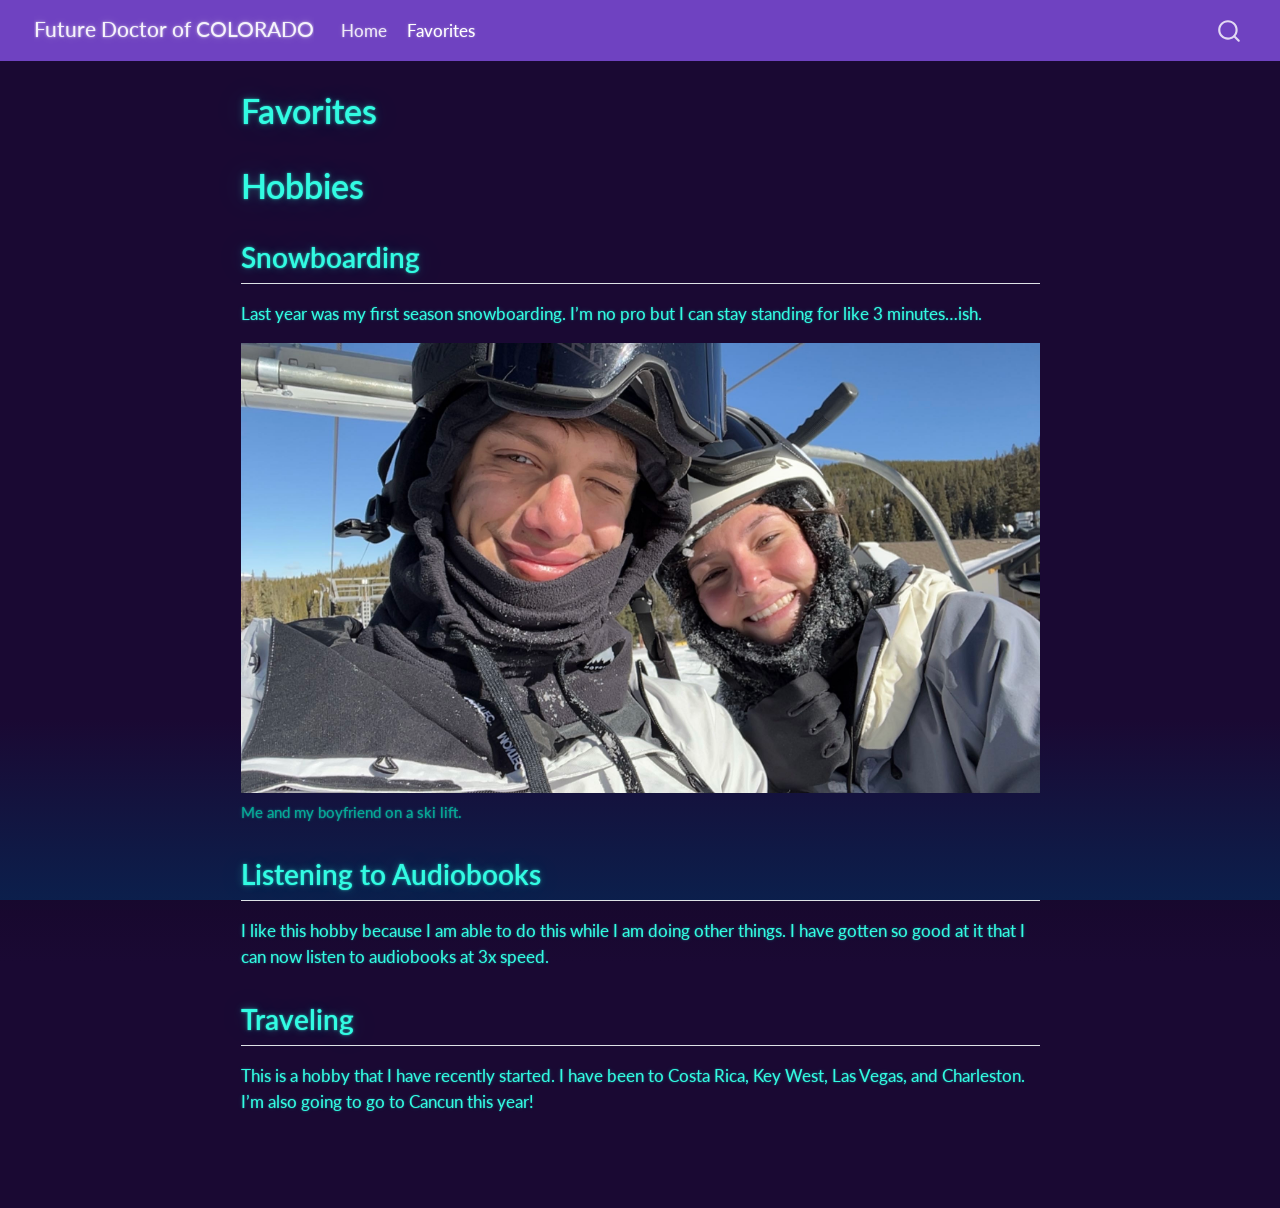
<file: docs/Hobbies.html>
<!DOCTYPE html>
<html xmlns="http://www.w3.org/1999/xhtml" lang="en" xml:lang="en"><head>

<meta charset="utf-8">
<meta name="generator" content="quarto-1.8.23">

<meta name="viewport" content="width=device-width, initial-scale=1.0, user-scalable=yes">


<title>Favorites – Future Doctor of COLORADO</title>
<style>
code{white-space: pre-wrap;}
span.smallcaps{font-variant: small-caps;}
div.columns{display: flex; gap: min(4vw, 1.5em);}
div.column{flex: auto; overflow-x: auto;}
div.hanging-indent{margin-left: 1.5em; text-indent: -1.5em;}
ul.task-list{list-style: none;}
ul.task-list li input[type="checkbox"] {
  width: 0.8em;
  margin: 0 0.8em 0.2em -1em; /* quarto-specific, see https://github.com/quarto-dev/quarto-cli/issues/4556 */ 
  vertical-align: middle;
}
</style>


<script src="site_libs/quarto-nav/quarto-nav.js"></script>
<script src="site_libs/quarto-nav/headroom.min.js"></script>
<script src="site_libs/clipboard/clipboard.min.js"></script>
<script src="site_libs/quarto-search/autocomplete.umd.js"></script>
<script src="site_libs/quarto-search/fuse.min.js"></script>
<script src="site_libs/quarto-search/quarto-search.js"></script>
<meta name="quarto:offset" content="./">
<script src="site_libs/quarto-html/quarto.js" type="module"></script>
<script src="site_libs/quarto-html/tabsets/tabsets.js" type="module"></script>
<script src="site_libs/quarto-html/axe/axe-check.js" type="module"></script>
<script src="site_libs/quarto-html/popper.min.js"></script>
<script src="site_libs/quarto-html/tippy.umd.min.js"></script>
<script src="site_libs/quarto-html/anchor.min.js"></script>
<link href="site_libs/quarto-html/tippy.css" rel="stylesheet">
<link href="site_libs/quarto-html/quarto-syntax-highlighting-dark-6f6599830d51be977da3b6af758f8eff.css" rel="stylesheet" id="quarto-text-highlighting-styles">
<script src="site_libs/bootstrap/bootstrap.min.js"></script>
<link href="site_libs/bootstrap/bootstrap-icons.css" rel="stylesheet">
<link href="site_libs/bootstrap/bootstrap-2c7344cc61d58b2bd031cd568d6587a8.min.css" rel="stylesheet" append-hash="true" id="quarto-bootstrap" data-mode="dark">
<script id="quarto-search-options" type="application/json">{
  "location": "navbar",
  "copy-button": false,
  "collapse-after": 3,
  "panel-placement": "end",
  "type": "overlay",
  "limit": 50,
  "keyboard-shortcut": [
    "f",
    "/",
    "s"
  ],
  "show-item-context": false,
  "language": {
    "search-no-results-text": "No results",
    "search-matching-documents-text": "matching documents",
    "search-copy-link-title": "Copy link to search",
    "search-hide-matches-text": "Hide additional matches",
    "search-more-match-text": "more match in this document",
    "search-more-matches-text": "more matches in this document",
    "search-clear-button-title": "Clear",
    "search-text-placeholder": "",
    "search-detached-cancel-button-title": "Cancel",
    "search-submit-button-title": "Submit",
    "search-label": "Search"
  }
}</script>


</head>

<body class="nav-fixed fullcontent quarto-light">

<div id="quarto-search-results"></div>
  <header id="quarto-header" class="headroom fixed-top">
    <nav class="navbar navbar-expand-lg " data-bs-theme="dark">
      <div class="navbar-container container-fluid">
      <div class="navbar-brand-container mx-auto">
    <a href="./index.html" class="navbar-brand navbar-brand-logo">
    </a>
    <a class="navbar-brand" href="./index.html">
    <span class="navbar-title">Future Doctor of COLORADO</span>
    </a>
  </div>
            <div id="quarto-search" class="" title="Search"></div>
          <button class="navbar-toggler" type="button" data-bs-toggle="collapse" data-bs-target="#navbarCollapse" aria-controls="navbarCollapse" role="menu" aria-expanded="false" aria-label="Toggle navigation" onclick="if (window.quartoToggleHeadroom) { window.quartoToggleHeadroom(); }">
  <span class="navbar-toggler-icon"></span>
</button>
          <div class="collapse navbar-collapse" id="navbarCollapse">
            <ul class="navbar-nav navbar-nav-scroll me-auto">
  <li class="nav-item">
    <a class="nav-link" href="./index.html"> 
<span class="menu-text">Home</span></a>
  </li>  
  <li class="nav-item">
    <a class="nav-link active" href="./Hobbies.html" aria-current="page"> 
<span class="menu-text">Favorites</span></a>
  </li>  
</ul>
          </div> <!-- /navcollapse -->
            <div class="quarto-navbar-tools">
</div>
      </div> <!-- /container-fluid -->
    </nav>
</header>
<!-- content -->
<div id="quarto-content" class="quarto-container page-columns page-rows-contents page-layout-article page-navbar">
<!-- sidebar -->
<!-- margin-sidebar -->
    
<!-- main -->
<main class="content" id="quarto-document-content">

<header id="title-block-header" class="quarto-title-block default">
<div class="quarto-title">
<h1 class="title">Favorites</h1>
</div>



<div class="quarto-title-meta">

    
  
    
  </div>
  


</header>


<section id="hobbies" class="level1">
<h1>Hobbies</h1>
<section id="snowboarding" class="level2">
<h2 class="anchored" data-anchor-id="snowboarding">Snowboarding</h2>
<p>Last year was my first season snowboarding. I’m no pro but I can stay standing for like 3 minutes…ish.</p>
<div class="quarto-figure quarto-figure-center">
<figure class="figure">
<p><img src="IMG_1824.JPG" class="img-fluid figure-img"></p>
<figcaption>Me and my boyfriend on a ski lift.</figcaption>
</figure>
</div>
</section>
<section id="listening-to-audiobooks" class="level2">
<h2 class="anchored" data-anchor-id="listening-to-audiobooks">Listening to Audiobooks</h2>
<p>I like this hobby because I am able to do this while I am doing other things. I have gotten so good at it that I can now listen to audiobooks at 3x speed.</p>
</section>
<section id="traveling" class="level2">
<h2 class="anchored" data-anchor-id="traveling">Traveling</h2>
<p>This is a hobby that I have recently started. I have been to Costa Rica, Key West, Las Vegas, and Charleston. I’m also going to go to Cancun this year!</p>


</section>
</section>

</main> <!-- /main -->
<script id="quarto-html-after-body" type="application/javascript">
  window.document.addEventListener("DOMContentLoaded", function (event) {
    const icon = "";
    const anchorJS = new window.AnchorJS();
    anchorJS.options = {
      placement: 'right',
      icon: icon
    };
    anchorJS.add('.anchored');
    const isCodeAnnotation = (el) => {
      for (const clz of el.classList) {
        if (clz.startsWith('code-annotation-')) {                     
          return true;
        }
      }
      return false;
    }
    const onCopySuccess = function(e) {
      // button target
      const button = e.trigger;
      // don't keep focus
      button.blur();
      // flash "checked"
      button.classList.add('code-copy-button-checked');
      var currentTitle = button.getAttribute("title");
      button.setAttribute("title", "Copied!");
      let tooltip;
      if (window.bootstrap) {
        button.setAttribute("data-bs-toggle", "tooltip");
        button.setAttribute("data-bs-placement", "left");
        button.setAttribute("data-bs-title", "Copied!");
        tooltip = new bootstrap.Tooltip(button, 
          { trigger: "manual", 
            customClass: "code-copy-button-tooltip",
            offset: [0, -8]});
        tooltip.show();    
      }
      setTimeout(function() {
        if (tooltip) {
          tooltip.hide();
          button.removeAttribute("data-bs-title");
          button.removeAttribute("data-bs-toggle");
          button.removeAttribute("data-bs-placement");
        }
        button.setAttribute("title", currentTitle);
        button.classList.remove('code-copy-button-checked');
      }, 1000);
      // clear code selection
      e.clearSelection();
    }
    const getTextToCopy = function(trigger) {
      const outerScaffold = trigger.parentElement.cloneNode(true);
      const codeEl = outerScaffold.querySelector('code');
      for (const childEl of codeEl.children) {
        if (isCodeAnnotation(childEl)) {
          childEl.remove();
        }
      }
      return codeEl.innerText;
    }
    const clipboard = new window.ClipboardJS('.code-copy-button:not([data-in-quarto-modal])', {
      text: getTextToCopy
    });
    clipboard.on('success', onCopySuccess);
    if (window.document.getElementById('quarto-embedded-source-code-modal')) {
      const clipboardModal = new window.ClipboardJS('.code-copy-button[data-in-quarto-modal]', {
        text: getTextToCopy,
        container: window.document.getElementById('quarto-embedded-source-code-modal')
      });
      clipboardModal.on('success', onCopySuccess);
    }
      var localhostRegex = new RegExp(/^(?:http|https):\/\/localhost\:?[0-9]*\//);
      var mailtoRegex = new RegExp(/^mailto:/);
        var filterRegex = new RegExp('/' + window.location.host + '/');
      var isInternal = (href) => {
          return filterRegex.test(href) || localhostRegex.test(href) || mailtoRegex.test(href);
      }
      // Inspect non-navigation links and adorn them if external
     var links = window.document.querySelectorAll('a[href]:not(.nav-link):not(.navbar-brand):not(.toc-action):not(.sidebar-link):not(.sidebar-item-toggle):not(.pagination-link):not(.no-external):not([aria-hidden]):not(.dropdown-item):not(.quarto-navigation-tool):not(.about-link)');
      for (var i=0; i<links.length; i++) {
        const link = links[i];
        if (!isInternal(link.href)) {
          // undo the damage that might have been done by quarto-nav.js in the case of
          // links that we want to consider external
          if (link.dataset.originalHref !== undefined) {
            link.href = link.dataset.originalHref;
          }
        }
      }
    function tippyHover(el, contentFn, onTriggerFn, onUntriggerFn) {
      const config = {
        allowHTML: true,
        maxWidth: 500,
        delay: 100,
        arrow: false,
        appendTo: function(el) {
            return el.parentElement;
        },
        interactive: true,
        interactiveBorder: 10,
        theme: 'quarto',
        placement: 'bottom-start',
      };
      if (contentFn) {
        config.content = contentFn;
      }
      if (onTriggerFn) {
        config.onTrigger = onTriggerFn;
      }
      if (onUntriggerFn) {
        config.onUntrigger = onUntriggerFn;
      }
      window.tippy(el, config); 
    }
    const noterefs = window.document.querySelectorAll('a[role="doc-noteref"]');
    for (var i=0; i<noterefs.length; i++) {
      const ref = noterefs[i];
      tippyHover(ref, function() {
        // use id or data attribute instead here
        let href = ref.getAttribute('data-footnote-href') || ref.getAttribute('href');
        try { href = new URL(href).hash; } catch {}
        const id = href.replace(/^#\/?/, "");
        const note = window.document.getElementById(id);
        if (note) {
          return note.innerHTML;
        } else {
          return "";
        }
      });
    }
    const xrefs = window.document.querySelectorAll('a.quarto-xref');
    const processXRef = (id, note) => {
      // Strip column container classes
      const stripColumnClz = (el) => {
        el.classList.remove("page-full", "page-columns");
        if (el.children) {
          for (const child of el.children) {
            stripColumnClz(child);
          }
        }
      }
      stripColumnClz(note)
      if (id === null || id.startsWith('sec-')) {
        // Special case sections, only their first couple elements
        const container = document.createElement("div");
        if (note.children && note.children.length > 2) {
          container.appendChild(note.children[0].cloneNode(true));
          for (let i = 1; i < note.children.length; i++) {
            const child = note.children[i];
            if (child.tagName === "P" && child.innerText === "") {
              continue;
            } else {
              container.appendChild(child.cloneNode(true));
              break;
            }
          }
          if (window.Quarto?.typesetMath) {
            window.Quarto.typesetMath(container);
          }
          return container.innerHTML
        } else {
          if (window.Quarto?.typesetMath) {
            window.Quarto.typesetMath(note);
          }
          return note.innerHTML;
        }
      } else {
        // Remove any anchor links if they are present
        const anchorLink = note.querySelector('a.anchorjs-link');
        if (anchorLink) {
          anchorLink.remove();
        }
        if (window.Quarto?.typesetMath) {
          window.Quarto.typesetMath(note);
        }
        if (note.classList.contains("callout")) {
          return note.outerHTML;
        } else {
          return note.innerHTML;
        }
      }
    }
    for (var i=0; i<xrefs.length; i++) {
      const xref = xrefs[i];
      tippyHover(xref, undefined, function(instance) {
        instance.disable();
        let url = xref.getAttribute('href');
        let hash = undefined; 
        if (url.startsWith('#')) {
          hash = url;
        } else {
          try { hash = new URL(url).hash; } catch {}
        }
        if (hash) {
          const id = hash.replace(/^#\/?/, "");
          const note = window.document.getElementById(id);
          if (note !== null) {
            try {
              const html = processXRef(id, note.cloneNode(true));
              instance.setContent(html);
            } finally {
              instance.enable();
              instance.show();
            }
          } else {
            // See if we can fetch this
            fetch(url.split('#')[0])
            .then(res => res.text())
            .then(html => {
              const parser = new DOMParser();
              const htmlDoc = parser.parseFromString(html, "text/html");
              const note = htmlDoc.getElementById(id);
              if (note !== null) {
                const html = processXRef(id, note);
                instance.setContent(html);
              } 
            }).finally(() => {
              instance.enable();
              instance.show();
            });
          }
        } else {
          // See if we can fetch a full url (with no hash to target)
          // This is a special case and we should probably do some content thinning / targeting
          fetch(url)
          .then(res => res.text())
          .then(html => {
            const parser = new DOMParser();
            const htmlDoc = parser.parseFromString(html, "text/html");
            const note = htmlDoc.querySelector('main.content');
            if (note !== null) {
              // This should only happen for chapter cross references
              // (since there is no id in the URL)
              // remove the first header
              if (note.children.length > 0 && note.children[0].tagName === "HEADER") {
                note.children[0].remove();
              }
              const html = processXRef(null, note);
              instance.setContent(html);
            } 
          }).finally(() => {
            instance.enable();
            instance.show();
          });
        }
      }, function(instance) {
      });
    }
        let selectedAnnoteEl;
        const selectorForAnnotation = ( cell, annotation) => {
          let cellAttr = 'data-code-cell="' + cell + '"';
          let lineAttr = 'data-code-annotation="' +  annotation + '"';
          const selector = 'span[' + cellAttr + '][' + lineAttr + ']';
          return selector;
        }
        const selectCodeLines = (annoteEl) => {
          const doc = window.document;
          const targetCell = annoteEl.getAttribute("data-target-cell");
          const targetAnnotation = annoteEl.getAttribute("data-target-annotation");
          const annoteSpan = window.document.querySelector(selectorForAnnotation(targetCell, targetAnnotation));
          const lines = annoteSpan.getAttribute("data-code-lines").split(",");
          const lineIds = lines.map((line) => {
            return targetCell + "-" + line;
          })
          let top = null;
          let height = null;
          let parent = null;
          if (lineIds.length > 0) {
              //compute the position of the single el (top and bottom and make a div)
              const el = window.document.getElementById(lineIds[0]);
              top = el.offsetTop;
              height = el.offsetHeight;
              parent = el.parentElement.parentElement;
            if (lineIds.length > 1) {
              const lastEl = window.document.getElementById(lineIds[lineIds.length - 1]);
              const bottom = lastEl.offsetTop + lastEl.offsetHeight;
              height = bottom - top;
            }
            if (top !== null && height !== null && parent !== null) {
              // cook up a div (if necessary) and position it 
              let div = window.document.getElementById("code-annotation-line-highlight");
              if (div === null) {
                div = window.document.createElement("div");
                div.setAttribute("id", "code-annotation-line-highlight");
                div.style.position = 'absolute';
                parent.appendChild(div);
              }
              div.style.top = top - 2 + "px";
              div.style.height = height + 4 + "px";
              div.style.left = 0;
              let gutterDiv = window.document.getElementById("code-annotation-line-highlight-gutter");
              if (gutterDiv === null) {
                gutterDiv = window.document.createElement("div");
                gutterDiv.setAttribute("id", "code-annotation-line-highlight-gutter");
                gutterDiv.style.position = 'absolute';
                const codeCell = window.document.getElementById(targetCell);
                const gutter = codeCell.querySelector('.code-annotation-gutter');
                gutter.appendChild(gutterDiv);
              }
              gutterDiv.style.top = top - 2 + "px";
              gutterDiv.style.height = height + 4 + "px";
            }
            selectedAnnoteEl = annoteEl;
          }
        };
        const unselectCodeLines = () => {
          const elementsIds = ["code-annotation-line-highlight", "code-annotation-line-highlight-gutter"];
          elementsIds.forEach((elId) => {
            const div = window.document.getElementById(elId);
            if (div) {
              div.remove();
            }
          });
          selectedAnnoteEl = undefined;
        };
          // Handle positioning of the toggle
      window.addEventListener(
        "resize",
        throttle(() => {
          elRect = undefined;
          if (selectedAnnoteEl) {
            selectCodeLines(selectedAnnoteEl);
          }
        }, 10)
      );
      function throttle(fn, ms) {
      let throttle = false;
      let timer;
        return (...args) => {
          if(!throttle) { // first call gets through
              fn.apply(this, args);
              throttle = true;
          } else { // all the others get throttled
              if(timer) clearTimeout(timer); // cancel #2
              timer = setTimeout(() => {
                fn.apply(this, args);
                timer = throttle = false;
              }, ms);
          }
        };
      }
        // Attach click handler to the DT
        const annoteDls = window.document.querySelectorAll('dt[data-target-cell]');
        for (const annoteDlNode of annoteDls) {
          annoteDlNode.addEventListener('click', (event) => {
            const clickedEl = event.target;
            if (clickedEl !== selectedAnnoteEl) {
              unselectCodeLines();
              const activeEl = window.document.querySelector('dt[data-target-cell].code-annotation-active');
              if (activeEl) {
                activeEl.classList.remove('code-annotation-active');
              }
              selectCodeLines(clickedEl);
              clickedEl.classList.add('code-annotation-active');
            } else {
              // Unselect the line
              unselectCodeLines();
              clickedEl.classList.remove('code-annotation-active');
            }
          });
        }
    const findCites = (el) => {
      const parentEl = el.parentElement;
      if (parentEl) {
        const cites = parentEl.dataset.cites;
        if (cites) {
          return {
            el,
            cites: cites.split(' ')
          };
        } else {
          return findCites(el.parentElement)
        }
      } else {
        return undefined;
      }
    };
    var bibliorefs = window.document.querySelectorAll('a[role="doc-biblioref"]');
    for (var i=0; i<bibliorefs.length; i++) {
      const ref = bibliorefs[i];
      const citeInfo = findCites(ref);
      if (citeInfo) {
        tippyHover(citeInfo.el, function() {
          var popup = window.document.createElement('div');
          citeInfo.cites.forEach(function(cite) {
            var citeDiv = window.document.createElement('div');
            citeDiv.classList.add('hanging-indent');
            citeDiv.classList.add('csl-entry');
            var biblioDiv = window.document.getElementById('ref-' + cite);
            if (biblioDiv) {
              citeDiv.innerHTML = biblioDiv.innerHTML;
            }
            popup.appendChild(citeDiv);
          });
          return popup.innerHTML;
        });
      }
    }
  });
  </script>
</div> <!-- /content -->




</body></html>
</file>
<file: docs/site_libs/quarto-html/tippy.css>
.tippy-box[data-animation=fade][data-state=hidden]{opacity:0}[data-tippy-root]{max-width:calc(100vw - 10px)}.tippy-box{position:relative;background-color:#333;color:#fff;border-radius:4px;font-size:14px;line-height:1.4;white-space:normal;outline:0;transition-property:transform,visibility,opacity}.tippy-box[data-placement^=top]>.tippy-arrow{bottom:0}.tippy-box[data-placement^=top]>.tippy-arrow:before{bottom:-7px;left:0;border-width:8px 8px 0;border-top-color:initial;transform-origin:center top}.tippy-box[data-placement^=bottom]>.tippy-arrow{top:0}.tippy-box[data-placement^=bottom]>.tippy-arrow:before{top:-7px;left:0;border-width:0 8px 8px;border-bottom-color:initial;transform-origin:center bottom}.tippy-box[data-placement^=left]>.tippy-arrow{right:0}.tippy-box[data-placement^=left]>.tippy-arrow:before{border-width:8px 0 8px 8px;border-left-color:initial;right:-7px;transform-origin:center left}.tippy-box[data-placement^=right]>.tippy-arrow{left:0}.tippy-box[data-placement^=right]>.tippy-arrow:before{left:-7px;border-width:8px 8px 8px 0;border-right-color:initial;transform-origin:center right}.tippy-box[data-inertia][data-state=visible]{transition-timing-function:cubic-bezier(.54,1.5,.38,1.11)}.tippy-arrow{width:16px;height:16px;color:#333}.tippy-arrow:before{content:"";position:absolute;border-color:transparent;border-style:solid}.tippy-content{position:relative;padding:5px 9px;z-index:1}
</file>
<file: docs/site_libs/quarto-html/quarto-syntax-highlighting-dark-6f6599830d51be977da3b6af758f8eff.css>
/* quarto syntax highlight colors */
:root {
  --quarto-hl-al-color: #f07178;
  --quarto-hl-an-color: #d4d0ab;
  --quarto-hl-at-color: #00e0e0;
  --quarto-hl-bn-color: #d4d0ab;
  --quarto-hl-bu-color: #abe338;
  --quarto-hl-ch-color: #abe338;
  --quarto-hl-co-color: #f8f8f2;
  --quarto-hl-cv-color: #ffd700;
  --quarto-hl-cn-color: #ffd700;
  --quarto-hl-cf-color: #ffa07a;
  --quarto-hl-dt-color: #ffa07a;
  --quarto-hl-dv-color: #d4d0ab;
  --quarto-hl-do-color: #f8f8f2;
  --quarto-hl-er-color: #f07178;
  --quarto-hl-ex-color: #00e0e0;
  --quarto-hl-fl-color: #d4d0ab;
  --quarto-hl-fu-color: #ffa07a;
  --quarto-hl-im-color: #abe338;
  --quarto-hl-in-color: #d4d0ab;
  --quarto-hl-kw-color: #ffa07a;
  --quarto-hl-op-color: #ffa07a;
  --quarto-hl-ot-color: #00e0e0;
  --quarto-hl-pp-color: #dcc6e0;
  --quarto-hl-re-color: #00e0e0;
  --quarto-hl-sc-color: #abe338;
  --quarto-hl-ss-color: #abe338;
  --quarto-hl-st-color: #abe338;
  --quarto-hl-va-color: #00e0e0;
  --quarto-hl-vs-color: #abe338;
  --quarto-hl-wa-color: #dcc6e0;
}

/* other quarto variables */
:root {
  --quarto-font-monospace: SFMono-Regular, Menlo, Monaco, Consolas, "Liberation Mono", "Courier New", monospace;
}

/* syntax highlight based on Pandoc's rules */
pre > code.sourceCode > span {
  color: #f8f8f2;
}

code.sourceCode > span {
  color: #f8f8f2;
}

div.sourceCode,
div.sourceCode pre.sourceCode {
  color: #f8f8f2;
}

/* Normal */
code span {
  color: #f8f8f2;
}

/* Alert */
code span.al {
  color: #f07178;
}

/* Annotation */
code span.an {
  color: #d4d0ab;
}

/* Attribute */
code span.at {
  color: #00e0e0;
}

/* BaseN */
code span.bn {
  color: #d4d0ab;
}

/* BuiltIn */
code span.bu {
  color: #abe338;
}

/* ControlFlow */
code span.cf {
  font-weight: bold;
  color: #ffa07a;
}

/* Char */
code span.ch {
  color: #abe338;
}

/* Constant */
code span.cn {
  color: #ffd700;
}

/* Comment */
code span.co {
  font-style: italic;
  color: #f8f8f2;
}

/* CommentVar */
code span.cv {
  color: #ffd700;
}

/* Documentation */
code span.do {
  color: #f8f8f2;
}

/* DataType */
code span.dt {
  color: #ffa07a;
}

/* DecVal */
code span.dv {
  color: #d4d0ab;
}

/* Error */
code span.er {
  color: #f07178;
  text-decoration: underline;
}

/* Extension */
code span.ex {
  font-weight: bold;
  color: #00e0e0;
}

/* Float */
code span.fl {
  color: #d4d0ab;
}

/* Function */
code span.fu {
  color: #ffa07a;
}

/* Import */
code span.im {
  color: #abe338;
}

/* Information */
code span.in {
  color: #d4d0ab;
}

/* Keyword */
code span.kw {
  font-weight: bold;
  color: #ffa07a;
}

/* Operator */
code span.op {
  color: #ffa07a;
}

/* Other */
code span.ot {
  color: #00e0e0;
}

/* Preprocessor */
code span.pp {
  color: #dcc6e0;
}

/* RegionMarker */
code span.re {
  background-color: #f8f8f2;
  color: #00e0e0;
}

/* SpecialChar */
code span.sc {
  color: #abe338;
}

/* SpecialString */
code span.ss {
  color: #abe338;
}

/* String */
code span.st {
  color: #abe338;
}

/* Variable */
code span.va {
  color: #00e0e0;
}

/* VerbatimString */
code span.vs {
  color: #abe338;
}

/* Warning */
code span.wa {
  color: #dcc6e0;
}

.prevent-inlining {
  content: "</";
}

/*# sourceMappingURL=863a406996f66a89b2ec028bbe6292aa.css.map */
</file>
<file: docs/styles.css>
/* css styles */
#ppc {
  text-align: left;
}
</file>
<file: docs/site_libs/quarto-html/quarto-syntax-highlighting-1fe81d0376b2c50856e68e651e390326.css>
/* quarto syntax highlight colors */
:root {
  --quarto-hl-ot-color: #003B4F;
  --quarto-hl-at-color: #657422;
  --quarto-hl-ss-color: #20794D;
  --quarto-hl-an-color: #5E5E5E;
  --quarto-hl-fu-color: #4758AB;
  --quarto-hl-st-color: #20794D;
  --quarto-hl-cf-color: #003B4F;
  --quarto-hl-op-color: #5E5E5E;
  --quarto-hl-er-color: #AD0000;
  --quarto-hl-bn-color: #AD0000;
  --quarto-hl-al-color: #AD0000;
  --quarto-hl-va-color: #111111;
  --quarto-hl-bu-color: inherit;
  --quarto-hl-ex-color: inherit;
  --quarto-hl-pp-color: #AD0000;
  --quarto-hl-in-color: #5E5E5E;
  --quarto-hl-vs-color: #20794D;
  --quarto-hl-wa-color: #5E5E5E;
  --quarto-hl-do-color: #5E5E5E;
  --quarto-hl-im-color: #00769E;
  --quarto-hl-ch-color: #20794D;
  --quarto-hl-dt-color: #AD0000;
  --quarto-hl-fl-color: #AD0000;
  --quarto-hl-co-color: #5E5E5E;
  --quarto-hl-cv-color: #5E5E5E;
  --quarto-hl-cn-color: #8f5902;
  --quarto-hl-sc-color: #5E5E5E;
  --quarto-hl-dv-color: #AD0000;
  --quarto-hl-kw-color: #003B4F;
}

/* other quarto variables */
:root {
  --quarto-font-monospace: SFMono-Regular, Menlo, Monaco, Consolas, "Liberation Mono", "Courier New", monospace;
}

/* syntax highlight based on Pandoc's rules */
pre > code.sourceCode > span {
  color: #003B4F;
}

code.sourceCode > span {
  color: #003B4F;
}

div.sourceCode,
div.sourceCode pre.sourceCode {
  color: #003B4F;
}

/* Normal */
code span {
  color: #003B4F;
}

/* Alert */
code span.al {
  color: #AD0000;
  font-style: inherit;
}

/* Annotation */
code span.an {
  color: #5E5E5E;
  font-style: inherit;
}

/* Attribute */
code span.at {
  color: #657422;
  font-style: inherit;
}

/* BaseN */
code span.bn {
  color: #AD0000;
  font-style: inherit;
}

/* BuiltIn */
code span.bu {
  font-style: inherit;
}

/* ControlFlow */
code span.cf {
  color: #003B4F;
  font-weight: bold;
  font-style: inherit;
}

/* Char */
code span.ch {
  color: #20794D;
  font-style: inherit;
}

/* Constant */
code span.cn {
  color: #8f5902;
  font-style: inherit;
}

/* Comment */
code span.co {
  color: #5E5E5E;
  font-style: inherit;
}

/* CommentVar */
code span.cv {
  color: #5E5E5E;
  font-style: italic;
}

/* Documentation */
code span.do {
  color: #5E5E5E;
  font-style: italic;
}

/* DataType */
code span.dt {
  color: #AD0000;
  font-style: inherit;
}

/* DecVal */
code span.dv {
  color: #AD0000;
  font-style: inherit;
}

/* Error */
code span.er {
  color: #AD0000;
  font-style: inherit;
}

/* Extension */
code span.ex {
  font-style: inherit;
}

/* Float */
code span.fl {
  color: #AD0000;
  font-style: inherit;
}

/* Function */
code span.fu {
  color: #4758AB;
  font-style: inherit;
}

/* Import */
code span.im {
  color: #00769E;
  font-style: inherit;
}

/* Information */
code span.in {
  color: #5E5E5E;
  font-style: inherit;
}

/* Keyword */
code span.kw {
  color: #003B4F;
  font-weight: bold;
  font-style: inherit;
}

/* Operator */
code span.op {
  color: #5E5E5E;
  font-style: inherit;
}

/* Other */
code span.ot {
  color: #003B4F;
  font-style: inherit;
}

/* Preprocessor */
code span.pp {
  color: #AD0000;
  font-style: inherit;
}

/* SpecialChar */
code span.sc {
  color: #5E5E5E;
  font-style: inherit;
}

/* SpecialString */
code span.ss {
  color: #20794D;
  font-style: inherit;
}

/* String */
code span.st {
  color: #20794D;
  font-style: inherit;
}

/* Variable */
code span.va {
  color: #111111;
  font-style: inherit;
}

/* VerbatimString */
code span.vs {
  color: #20794D;
  font-style: inherit;
}

/* Warning */
code span.wa {
  color: #5E5E5E;
  font-style: italic;
}

.prevent-inlining {
  content: "</";
}

/*# sourceMappingURL=0962dd5d778b71b9c38e7b9c80c0f202.css.map */
</file>
